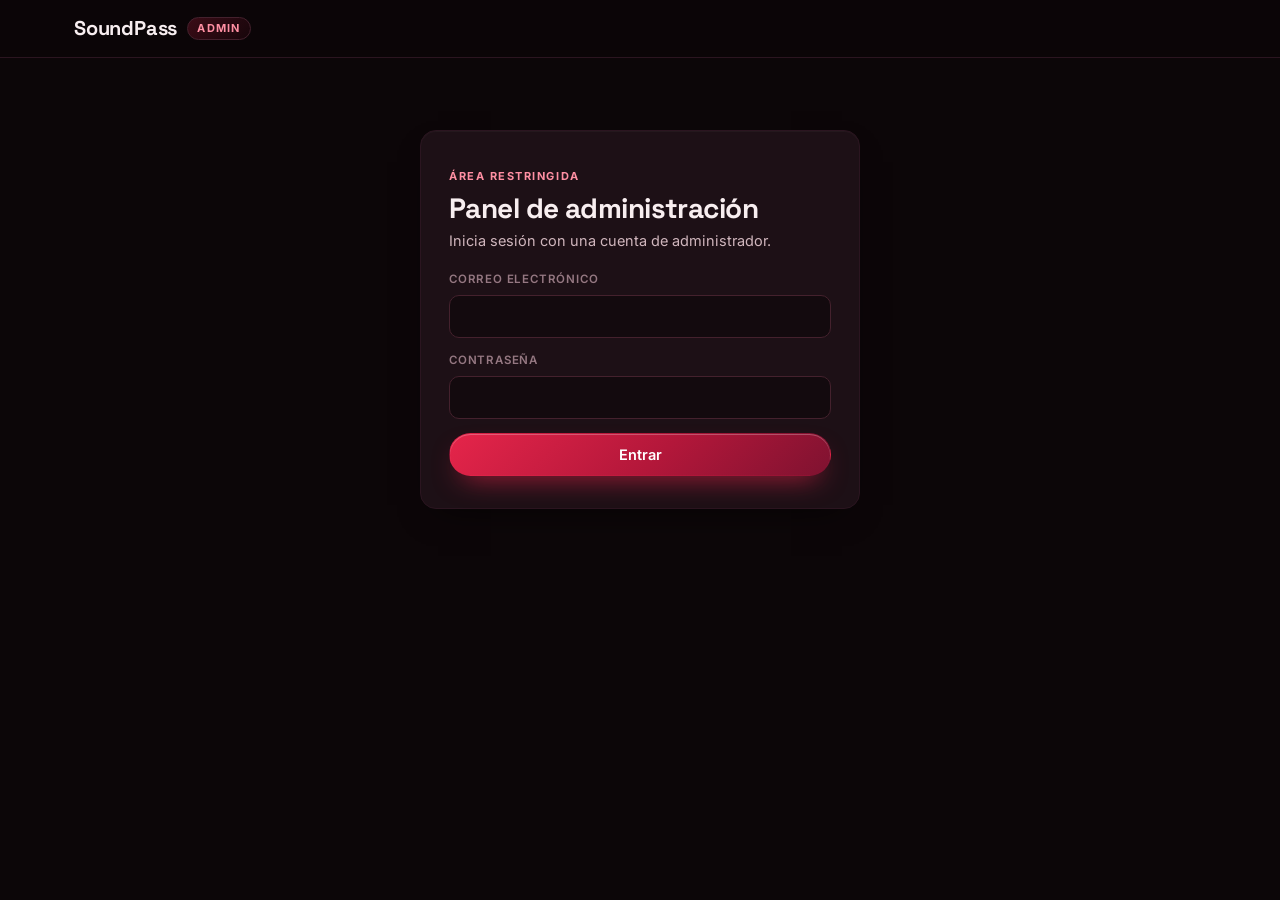
<file: frontend/admin.html>
<!DOCTYPE html>
<html lang="es">

<head>
  <meta charset="UTF-8">
  <meta name="viewport" content="width=device-width, initial-scale=1.0">
  <meta name="robots" content="noindex, nofollow">
  <title>SoundPass — Administración</title>
  <link rel="preconnect" href="https://fonts.googleapis.com">
  <link rel="preconnect" href="https://fonts.gstatic.com" crossorigin>
  <link
    href="https://fonts.googleapis.com/css2?family=Space+Grotesk:wght@500;600;700&family=Inter:wght@400;500;600;700&display=swap"
    rel="stylesheet">
  <link rel="stylesheet" href="style.css">
  <link rel="stylesheet" href="admin.css">
</head>

<body class="adm-body">

  <header class="adm-top">
    <div class="adm-top__inner">
      <a class="adm-brand" href="index.html" aria-label="Ir a la tienda de SoundPass">
        <span class="adm-brand__name">SoundPass</span><span class="adm-brand__tag">Admin</span>
      </a>
      <div class="adm-top__right" id="adm-user" hidden>
        <span class="adm-user" id="adm-user-name"></span>
        <a class="btn btn--outline btn--sm" href="index.html">Ir a la tienda</a>
        <button class="btn btn--outline btn--sm" id="adm-logout" type="button">Cerrar sesión</button>
      </div>
    </div>
  </header>

  <main class="adm-main">

    <!-- ===== Cargando ===== -->
    <section class="adm-card adm-center" id="adm-loading" aria-live="polite">
      <p>Verificando sesión…</p>
    </section>

    <!-- ===== Acceso (login o sin permisos) ===== -->
    <section class="adm-card adm-gate" id="adm-gate" hidden>
      <span class="adm-eyebrow">ÁREA RESTRINGIDA</span>
      <h1 class="adm-title" id="adm-gate-title">Panel de administración</h1>
      <p class="adm-sub" id="adm-gate-sub">Inicia sesión con una cuenta de administrador.</p>
      <form id="adm-login" novalidate>
        <div class="field"><label for="adm-email">Correo electrónico</label>
          <input id="adm-email" name="email" type="email" autocomplete="username" required></div>
        <div class="field"><label for="adm-password">Contraseña</label>
          <input id="adm-password" name="password" type="password" autocomplete="current-password" required></div>
        <p class="adm-msg" id="adm-login-msg" role="alert"></p>
        <button class="btn btn--primary btn--full" type="submit">Entrar</button>
      </form>
      <div class="adm-denied" id="adm-denied" hidden>
        <p class="adm-msg is-error" id="adm-denied-msg"></p>
        <div class="btn-row">
          <a class="btn btn--primary" href="index.html">Ir a la tienda</a>
          <button class="btn btn--outline" id="adm-denied-logout" type="button">Cambiar de cuenta</button>
        </div>
      </div>
    </section>

    <!-- ===== Panel ===== -->
    <section id="adm-panel" hidden>
      <div class="adm-head">
        <div>
          <h1 class="adm-title">Panel de administración</h1>
          <p class="adm-sub">Gestiona los conciertos y recintos de SoundPass.</p>
        </div>
      </div>

      <p class="adm-banner is-error" id="adm-banner" role="alert" hidden></p>

      <div class="adm-stats" aria-label="Resumen">
        <div class="adm-stat"><span class="adm-stat__n" id="st-concerts">–</span><span class="adm-stat__l">Conciertos</span></div>
        <div class="adm-stat"><span class="adm-stat__n" id="st-upcoming">–</span><span class="adm-stat__l">Próximos</span></div>
        <div class="adm-stat"><span class="adm-stat__n" id="st-venues">–</span><span class="adm-stat__l">Recintos</span></div>
        <div class="adm-stat"><span class="adm-stat__n" id="st-tickets">–</span><span class="adm-stat__l">Boletos disponibles</span></div>
      </div>

      <div class="adm-tabs" role="tablist">
        <button class="adm-tab is-active" role="tab" id="tab-concerts" aria-selected="true" aria-controls="pane-concerts" data-tab="concerts" type="button">Conciertos</button>
        <button class="adm-tab" role="tab" id="tab-venues" aria-selected="false" aria-controls="pane-venues" data-tab="venues" type="button">Recintos</button>
      </div>

      <!-- Conciertos -->
      <div class="adm-card" id="pane-concerts" role="tabpanel" aria-labelledby="tab-concerts">
        <div class="adm-toolbar">
          <input class="adm-search" id="c-search" type="search" placeholder="Buscar artista, gira o ciudad" aria-label="Buscar conciertos">
          <button class="btn btn--primary btn--sm" id="c-new" type="button">+ Nuevo concierto</button>
        </div>
        <div class="adm-tablewrap">
          <table class="adm-table">
            <thead><tr><th>Artista / gira</th><th>Recinto</th><th>Fecha</th><th class="num">Boletos</th><th class="act">Acciones</th></tr></thead>
            <tbody id="c-body"></tbody>
          </table>
        </div>
        <p class="adm-empty" id="c-empty" hidden></p>
        <p class="adm-hint">Los tipos de boleto y su stock no se editan aquí: el backend no tiene endpoints para eso todavía.</p>
      </div>

      <!-- Recintos -->
      <div class="adm-card" id="pane-venues" role="tabpanel" aria-labelledby="tab-venues" hidden>
        <div class="adm-toolbar">
          <span class="adm-toolbar__title">Recintos registrados</span>
          <button class="btn btn--primary btn--sm" id="v-new" type="button">+ Nuevo recinto</button>
        </div>
        <div class="adm-tablewrap">
          <table class="adm-table">
            <thead><tr><th>Nombre</th><th>Ciudad</th><th>Dirección</th><th class="num">Capacidad</th><th class="act">Acciones</th></tr></thead>
            <tbody id="v-body"></tbody>
          </table>
        </div>
        <p class="adm-empty" id="v-empty" hidden></p>
      </div>
    </section>
  </main>

  <div class="adm-toast" id="adm-toast" role="status" aria-live="polite" hidden></div>

  <!-- ===== Formulario de concierto ===== -->
  <div class="modal-overlay" id="cm" hidden>
    <div class="modal adm-modal" role="dialog" aria-modal="true" aria-labelledby="cm-title">
      <button class="modal__close" id="cm-close" type="button" aria-label="Cerrar">×</button>
      <h2 class="modal__title" id="cm-title">Nuevo concierto</h2>
      <form id="cm-form" novalidate>
        <div class="field"><label for="cm-artist">Artista</label><input id="cm-artist" name="artist" maxlength="150" required></div>
        <div class="field"><label for="cm-tour">Gira o nombre del evento</label><input id="cm-tour" name="tour_name" maxlength="150" required></div>
        <div class="field-row">
          <div class="field"><label for="cm-genre">Género</label><input id="cm-genre" name="genre" maxlength="60" required></div>
          <div class="field"><label for="cm-venue">Recinto</label><select id="cm-venue" name="venue_id" required></select></div>
        </div>
        <div class="field-row">
          <div class="field"><label for="cm-date">Fecha</label><input id="cm-date" name="event_date" type="date" required></div>
          <div class="field"><label for="cm-time">Hora</label><input id="cm-time" name="event_time" type="time" required></div>
        </div>
        <div class="field"><label for="cm-image">URL de la imagen (opcional)</label><input id="cm-image" name="image_url" type="text" inputmode="url" placeholder="https://… o /uploads/…"></div>
        <div class="field"><label for="cm-desc">Descripción (opcional)</label><textarea id="cm-desc" name="description" rows="3" maxlength="1000"></textarea></div>
        <p class="adm-msg is-error" id="cm-msg" role="alert"></p>
        <div class="modal__actions">
          <button class="btn btn--outline btn--full" id="cm-cancel" type="button">Cancelar</button>
          <button class="btn btn--primary btn--full" id="cm-save" type="submit">Guardar</button>
        </div>
      </form>
    </div>
  </div>

  <!-- ===== Formulario de recinto ===== -->
  <div class="modal-overlay" id="vm" hidden>
    <div class="modal adm-modal" role="dialog" aria-modal="true" aria-labelledby="vm-title">
      <button class="modal__close" id="vm-close" type="button" aria-label="Cerrar">×</button>
      <h2 class="modal__title" id="vm-title">Nuevo recinto</h2>
      <form id="vm-form" novalidate>
        <div class="field"><label for="vm-name">Nombre</label><input id="vm-name" name="name" maxlength="150" required></div>
        <div class="field-row">
          <div class="field"><label for="vm-city">Ciudad</label><input id="vm-city" name="city" maxlength="100" required></div>
          <div class="field"><label for="vm-cap">Capacidad (opcional)</label><input id="vm-cap" name="capacity" type="number" min="1" step="1"></div>
        </div>
        <div class="field"><label for="vm-addr">Dirección (opcional)</label><input id="vm-addr" name="address" maxlength="200"></div>
        <p class="adm-msg is-error" id="vm-msg" role="alert"></p>
        <div class="modal__actions">
          <button class="btn btn--outline btn--full" id="vm-cancel" type="button">Cancelar</button>
          <button class="btn btn--primary btn--full" id="vm-save" type="submit">Guardar</button>
        </div>
      </form>
    </div>
  </div>

  <!-- ===== Confirmar eliminación ===== -->
  <div class="modal-overlay" id="dm" hidden>
    <div class="modal adm-modal" role="alertdialog" aria-modal="true" aria-labelledby="dm-title" aria-describedby="dm-text">
      <h2 class="modal__title" id="dm-title">Eliminar</h2>
      <p class="modal__sub" id="dm-text"></p>
      <p class="adm-msg is-error" id="dm-msg" role="alert"></p>
      <div class="modal__actions">
        <button class="btn btn--outline btn--full" id="dm-cancel" type="button">Cancelar</button>
        <button class="btn btn--danger btn--full" id="dm-confirm" type="button">Sí, eliminar</button>
      </div>
    </div>
  </div>

  <script src="admin.js"></script>
</body>

</html>
</file>
<file: frontend/style.css>
/* ============================================================
   SoundPass — HU-01 Mejoras de la interfaz
   Tema oscuro · paleta rojo / vino tinto
   (Se conservan TODAS las clases e identificadores usados por script.js)
   ============================================================ */
:root {
  --bg: #0c0608;
  --bg-raised: #160b10;
  --bg-card: #1d1016;
  --bg-card-hover: #2a1620;
  --bg-input: #130a0e;
  --border: #44212d;
  --border-soft: #2b1520;
 
  --text: #f8eef0;
  --text-dim: #d0b6bd;
  --text-faint: #957882;
 
  /* Escala vino / rojo (se mantienen los nombres --violet-* para compatibilidad) */
  --wine-900: #3b0a17;
  --wine-700: #7f1230;
  --wine-600: #a3162f;
  --wine-500: #d11f3f;
  --wine-400: #f0496a;
  --wine-300: #ff8fa3;
  --violet-600: var(--wine-600);
  --violet-500: var(--wine-500);
  --violet-400: var(--wine-300);
 
  --grad: linear-gradient(135deg, #e5254a 0%, #b3173a 55%, #7f1230 100%);
  --grad-soft: linear-gradient(135deg, rgba(229, 37, 74, .22), rgba(127, 18, 48, .1));
  --glow: 0 0 0 1px rgba(240, 73, 106, .35), 0 10px 30px -10px rgba(209, 31, 63, .55);
 
  --red: #ff5a5f;
  --red-bg: rgba(255, 90, 95, .14);
  --green: #3ddc97;
  --green-bg: rgba(61, 220, 151, .14);
  --amber: #ffc46b;
  --amber-bg: rgba(255, 196, 107, .1);
  --blue: #ffc46b;
  --blue-bg: rgba(255, 196, 107, .1);
 
  --radius-s: 10px;
  --radius-m: 16px;
  --radius-l: 24px;
 
  --shadow-card: 0 1px 0 rgba(255, 255, 255, .03) inset, 0 14px 34px -18px rgba(0, 0, 0, .75);
  --shadow-pop: 0 28px 70px -20px rgba(0, 0, 0, .85);
 
  --font-display: 'Space Grotesk', 'Inter', sans-serif;
  --font-body: 'Inter', sans-serif;
}
 
* { box-sizing: border-box; }
html, body { height: 100%; }
html { scroll-behavior: smooth; }
 
body {
  margin: 0;
  min-height: 100%;
  background: var(--bg);
  background-image:
    radial-gradient(760px 420px at 10% -10%, rgba(209, 31, 63, .26), transparent 60%),
    radial-gradient(640px 440px at 100% 0%, rgba(127, 18, 48, .30), transparent 55%),
    radial-gradient(700px 500px at 50% 115%, rgba(163, 22, 47, .16), transparent 60%);
  background-attachment: fixed;
  color: var(--text);
  font-family: var(--font-body);
  -webkit-font-smoothing: antialiased;
  line-height: 1.45;
}
 
h1, h2, h3 { font-family: var(--font-display); margin: 0; letter-spacing: -.01em; }
p { margin: 0; }
button { font-family: inherit; }
input, select { font-family: inherit; }
::selection { background: rgba(240, 73, 106, .4); }
 
/* Scrollbar */
::-webkit-scrollbar { width: 10px; height: 10px; }
::-webkit-scrollbar-track { background: var(--bg); }
::-webkit-scrollbar-thumb { background: #3c1b27; border-radius: 10px; border: 2px solid var(--bg); }
::-webkit-scrollbar-thumb:hover { background: var(--wine-700); }
 
/* Foco visible accesible */
:focus-visible {
  outline: 2px solid var(--wine-400);
  outline-offset: 2px;
  border-radius: 6px;
}
 
/* ============================================================
   Tooltips de ayuda (CSS puro, atributo data-tip)
   ============================================================ */
[data-tip] { position: relative; }
[data-tip]::after {
  content: attr(data-tip);
  position: absolute;
  left: 50%;
  top: calc(100% + 10px);
  transform: translateX(-50%) translateY(-4px);
  background: #260f18;
  color: var(--text);
  border: 1px solid var(--border);
  padding: 6px 11px;
  border-radius: 8px;
  font-size: 11.5px;
  font-weight: 500;
  white-space: nowrap;
  opacity: 0;
  pointer-events: none;
  transition: opacity .15s ease, transform .15s ease;
  box-shadow: var(--shadow-pop);
  z-index: 60;
}
[data-tip]:hover::after,
[data-tip]:focus-visible::after { opacity: 1; transform: translateX(-50%) translateY(0); }
 
/* Estado deshabilitado (el script desactiva "Continuar" y "Pagar") */
.btn:disabled, .btn[disabled] {
  opacity: .5;
  cursor: not-allowed;
  filter: grayscale(.35);
  transform: none !important;
  box-shadow: none !important;
}
.btn:disabled::before { display: none; }
 
/* ============================================================
   Top bar
   ============================================================ */
.topbar {
  position: sticky;
  top: 0;
  z-index: 20;
  background: rgba(12, 6, 8, .78);
  backdrop-filter: blur(14px) saturate(140%);
  border-bottom: 1px solid var(--border-soft);
}
.topbar::after {
  content: "";
  position: absolute;
  left: 0; right: 0; bottom: -1px;
  height: 1px;
  background: linear-gradient(90deg, transparent, rgba(240, 73, 106, .55), transparent);
  opacity: .6;
}
.topbar__inner {
  max-width: 1280px;
  margin: 0 auto;
  display: flex;
  align-items: center;
  gap: 32px;
  padding: 14px 28px;
}
 
.brand {
  display: flex;
  align-items: center;
  gap: 10px;
  font-family: var(--font-display);
  font-weight: 700;
  font-size: 18px;
  color: var(--text);
  background: none;
  border: none;
  cursor: pointer;
  white-space: nowrap;
  letter-spacing: -.01em;
}
.brand__mark {
  display: inline-flex;
  align-items: flex-end;
  gap: 2px;
  height: 18px;
  padding: 7px;
  box-sizing: content-box;
  border-radius: 11px;
  background: var(--grad-soft);
  border: 1px solid rgba(240, 73, 106, .3);
}
.brand__mark .bar { width: 3px; border-radius: 2px; background: var(--grad); transform-origin: bottom; }
.bar--1 { height: 7px; }
.bar--2 { height: 16px; }
.bar--3 { height: 10px; }
.bar--4 { height: 18px; }
.brand:hover .bar { animation: eq 0.9s ease-in-out infinite; }
.brand:hover .bar--2 { animation-delay: .12s; }
.brand:hover .bar--3 { animation-delay: .24s; }
.brand:hover .bar--4 { animation-delay: .36s; }
 
@keyframes eq {
  0%, 100% { transform: scaleY(1); }
  50% { transform: scaleY(.45); }
}
 
.primary-nav { display: flex; gap: 6px; flex: 1; }
.primary-nav__link {
  background: none;
  border: 1px solid transparent;
  cursor: pointer;
  color: var(--text-dim);
  font-size: 14.5px;
  font-weight: 500;
  padding: 8px 16px;
  border-radius: 999px;
  transition: color .15s ease, background .15s ease, border-color .15s ease;
}
.primary-nav__link:hover { color: var(--text); background: rgba(255, 255, 255, .05); }
.primary-nav__link.is-active {
  color: #fff;
  background: var(--grad-soft);
  border-color: rgba(240, 73, 106, .4);
  box-shadow: 0 6px 18px -10px rgba(209, 31, 63, .9);
}
 
.topbar__right { display: flex; align-items: center; gap: 12px; position: relative; }
 
.search {
  display: flex;
  align-items: center;
  gap: 8px;
  background: var(--bg-card);
  border: 1px solid var(--border);
  border-radius: 999px;
  padding: 9px 16px;
  width: 290px;
  color: var(--text-faint);
  transition: border-color .15s ease, box-shadow .15s ease, width .2s ease;
}
.search:focus-within {
  border-color: var(--wine-400);
  box-shadow: 0 0 0 4px rgba(240, 73, 106, .15);
  color: var(--wine-300);
}
.search input {
  background: none; border: none; outline: none;
  color: var(--text); font-size: 13.5px; width: 100%;
}
.search input::placeholder { color: var(--text-faint); }
 
.avatar-btn {
  width: 38px; height: 38px;
  border-radius: 50%;
  background: var(--bg-card);
  border: 1px solid var(--border);
  color: var(--text-dim);
  display: flex; align-items: center; justify-content: center;
  cursor: pointer;
  transition: transform .15s ease, border-color .15s ease, color .15s ease;
}
.avatar-btn:hover { color: #fff; border-color: var(--wine-400); transform: translateY(-1px); }
 
/* ============================================================
   Screen switching
   ============================================================ */
#app { max-width: 1280px; margin: 0 auto; padding: 0 28px 70px; }
.screen { display: none; animation: fadeUp .4s ease; }
.screen.is-active { display: block; }
.screen--center {
  display: none;
  flex-direction: column;
  align-items: center;
  text-align: center;
  max-width: 560px;
  margin: 56px auto 0;
  gap: 14px;
}
.screen--center.is-active { display: flex; }
 
@keyframes fadeUp {
  from { opacity: 0; transform: translateY(10px); }
  to { opacity: 1; transform: translateY(0); }
}
 
/* ============================================================
   Buttons
   ============================================================ */
.btn {
  display: inline-flex;
  align-items: center;
  justify-content: center;
  gap: 8px;
  border-radius: 999px;
  border: 1px solid transparent;
  font-size: 14.5px;
  font-weight: 600;
  cursor: pointer;
  padding: 12px 24px;
  position: relative;
  overflow: hidden;
  transition: transform .15s ease, filter .15s ease, background .15s ease, box-shadow .2s ease, border-color .15s ease;
}
.btn:active { transform: translateY(1px) scale(.985); }
 
.btn--primary {
  background: var(--grad);
  color: #fff;
  box-shadow: 0 12px 28px -12px rgba(229, 37, 74, .85), 0 1px 0 rgba(255, 255, 255, .25) inset;
}
.btn--primary::before {
  content: "";
  position: absolute;
  top: 0; left: -80%;
  width: 60%; height: 100%;
  background: linear-gradient(100deg, transparent, rgba(255, 255, 255, .28), transparent);
  transform: skewX(-20deg);
  transition: left .55s ease;
}
.btn--primary:hover { transform: translateY(-2px); box-shadow: 0 16px 34px -12px rgba(229, 37, 74, 1), 0 1px 0 rgba(255, 255, 255, .25) inset; }
.btn--primary:hover::before { left: 130%; }
.btn--primary svg { transition: transform .2s ease; }
.btn--primary:hover svg { transform: translateX(3px); }
 
.btn--outline {
  background: rgba(255, 255, 255, .02);
  color: var(--text);
  border-color: var(--border);
}
.btn--outline:hover { background: var(--bg-card-hover); border-color: var(--wine-500); transform: translateY(-1px); }
 
.btn--danger {
  background: #e23d44;
  color: #fff;
  box-shadow: 0 10px 24px -12px rgba(226, 61, 68, .8);
}
.btn--danger:hover { filter: brightness(1.1); transform: translateY(-1px); }
 
.btn--lg { padding: 15px 30px; font-size: 15.5px; }
.btn--full { width: 100%; }
.btn-row { display: flex; gap: 12px; margin-top: 6px; flex-wrap: wrap; justify-content: center; }
.btn--sm { padding: 7px 16px; font-size: 12.5px; }
.btn--danger-outline { background: none; border: 1px solid var(--red); color: var(--red); box-shadow: none; }
.btn--danger-outline:hover { background: var(--red-bg); }
 
.link-btn {
  background: none;
  border: none;
  color: var(--wine-300);
  font-size: 13.5px;
  font-weight: 600;
  cursor: pointer;
  padding: 4px 2px;
  background-image: linear-gradient(currentColor, currentColor);
  background-size: 0 1.5px;
  background-position: 0 100%;
  background-repeat: no-repeat;
  transition: background-size .25s ease, color .15s ease;
}
.link-btn:hover { background-size: 100% 1.5px; color: #fff; }
 
.back-link {
  display: inline-flex;
  align-items: center;
  gap: 8px;
  background: var(--bg-card);
  border: 1px solid var(--border-soft);
  border-radius: 999px;
  color: var(--text-dim);
  font-size: 13.5px;
  cursor: pointer;
  margin: 24px 0 20px;
  padding: 8px 16px 8px 12px;
  transition: color .15s ease, border-color .15s ease, transform .15s ease;
}
.back-link:hover { color: #fff; border-color: var(--wine-500); transform: translateX(-2px); }
 
/* ============================================================
   1. HOME
   ============================================================ */
.hero {
  margin-top: 24px;
  border-radius: 28px;
  overflow: hidden;
  padding: 72px 60px;
  background:
    radial-gradient(520px 280px at 82% 25%, rgba(240, 73, 106, .38), transparent 62%),
    radial-gradient(420px 260px at 8% 110%, rgba(127, 18, 48, .55), transparent 60%),
    linear-gradient(120deg, #1d0a12 0%, #2e0f1b 48%, #1a0910 100%);
  border: 1px solid var(--border);
  position: relative;
  box-shadow: var(--shadow-card);
}
.hero::after {
  content: "";
  position: absolute; inset: 0;
  background: repeating-linear-gradient(100deg, transparent 0 40px, rgba(255, 255, 255, .02) 40px 41px);
  pointer-events: none;
}
.hero__inner { max-width: 540px; position: relative; z-index: 2; }
 
.hero__eyebrow {
  display: inline-flex;
  align-items: center;
  gap: 8px;
  font-size: 12px;
  font-weight: 600;
  letter-spacing: .04em;
  color: var(--wine-300);
  background: rgba(240, 73, 106, .12);
  border: 1px solid rgba(240, 73, 106, .3);
  padding: 6px 14px;
  border-radius: 999px;
  margin-bottom: 20px;
}
.hero__eyebrow::before {
  content: "";
  width: 7px; height: 7px;
  border-radius: 50%;
  background: var(--wine-400);
  box-shadow: 0 0 0 0 rgba(240, 73, 106, .7);
  animation: pulse 1.8s infinite;
}
@keyframes pulse {
  0% { box-shadow: 0 0 0 0 rgba(240, 73, 106, .6); }
  70% { box-shadow: 0 0 0 9px rgba(240, 73, 106, 0); }
  100% { box-shadow: 0 0 0 0 rgba(240, 73, 106, 0); }
}
 
.hero__title { font-size: 54px; line-height: 1.05; font-weight: 700; color: #fff; margin-bottom: 18px; }
.hero__title--accent {
  background: linear-gradient(90deg, #ff8fa3, #f0496a 60%, #d11f3f);
  -webkit-background-clip: text;
  background-clip: text;
  color: transparent;
}
.hero__sub { color: var(--text-dim); font-size: 16.5px; margin-bottom: 28px; max-width: 440px; }
.hero__hint { margin-top: 16px; font-size: 12.5px; color: var(--text-faint); display: flex; align-items: center; gap: 8px; }
.hero__hint::before { content: "✓"; color: var(--green); font-weight: 700; }
 
/* Decoración derecha del hero */
.hero__visual {
  position: absolute;
  right: 56px; top: 50%;
  transform: translateY(-50%);
  width: 300px; height: 300px;
  z-index: 1;
  pointer-events: none;
}
.vinyl {
  position: absolute; inset: 20px;
  border-radius: 50%;
  background:
    radial-gradient(circle at center, #d11f3f 0 14%, #1a0a10 15% 17%, transparent 18%),
    repeating-radial-gradient(circle at center, #1b0b11 0 3px, #26101a 3px 5px);
  border: 1px solid rgba(240, 73, 106, .35);
  box-shadow: 0 0 60px -10px rgba(209, 31, 63, .7), inset 0 0 30px rgba(0, 0, 0, .6);
  animation: spin 14s linear infinite;
}
.vinyl::after {
  content: "";
  position: absolute; inset: 0;
  border-radius: 50%;
  background: conic-gradient(from 30deg, transparent 0 20%, rgba(255, 255, 255, .09) 25%, transparent 30% 70%, rgba(255, 255, 255, .07) 75%, transparent 80%);
}
@keyframes spin { to { transform: rotate(360deg); } }
 
.eq {
  position: absolute;
  left: -10px; bottom: 6px;
  display: flex; align-items: flex-end; gap: 5px;
  height: 64px;
}
.eq i {
  display: block; width: 6px;
  border-radius: 3px;
  background: var(--grad);
  height: 100%;
  transform-origin: bottom;
  animation: eq 1.1s ease-in-out infinite;
}
.eq i:nth-child(1) { height: 40%; animation-delay: .0s; }
.eq i:nth-child(2) { height: 85%; animation-delay: .15s; }
.eq i:nth-child(3) { height: 55%; animation-delay: .3s; }
.eq i:nth-child(4) { height: 100%; animation-delay: .45s; }
.eq i:nth-child(5) { height: 65%; animation-delay: .6s; }
.eq i:nth-child(6) { height: 30%; animation-delay: .75s; }
 
.float-chip {
  position: absolute;
  display: flex; align-items: center; gap: 10px;
  background: rgba(29, 16, 22, .88);
  backdrop-filter: blur(8px);
  border: 1px solid var(--border);
  border-radius: 14px;
  padding: 10px 14px;
  font-size: 12px; font-weight: 600;
  color: var(--text);
  box-shadow: var(--shadow-pop);
  animation: floaty 5s ease-in-out infinite;
}
.float-chip small { display: block; color: var(--text-faint); font-weight: 400; font-size: 10.5px; }
.float-chip__dot {
  width: 30px; height: 30px; border-radius: 10px;
  background: var(--grad);
  display: flex; align-items: center; justify-content: center;
  font-size: 14px;
}
.float-chip--a { top: 6px; right: -6px; }
.float-chip--b { bottom: 40px; right: -20px; animation-delay: -2.4s; }
@keyframes floaty {
  0%, 100% { transform: translateY(0); }
  50% { transform: translateY(-9px); }
}
 
/* Franja de beneficios */
.perks {
  display: grid;
  grid-template-columns: repeat(3, 1fr);
  gap: 16px;
  margin-top: 22px;
}
.perk {
  display: flex; align-items: center; gap: 14px;
  background: var(--bg-card);
  border: 1px solid var(--border-soft);
  border-radius: var(--radius-m);
  padding: 16px 18px;
  transition: border-color .18s ease, transform .18s ease;
}
.perk:hover { border-color: rgba(240, 73, 106, .45); transform: translateY(-2px); }
.perk__icon {
  width: 42px; height: 42px; flex-shrink: 0;
  border-radius: 13px;
  background: var(--grad-soft);
  border: 1px solid rgba(240, 73, 106, .3);
  color: var(--wine-300);
  display: flex; align-items: center; justify-content: center;
}
.perk strong { display: block; font-size: 14px; font-family: var(--font-display); }
.perk span { font-size: 12.5px; color: var(--text-faint); }
 
.section-wrap { margin-top: 48px; }
.section-head { display: flex; align-items: center; justify-content: space-between; margin-bottom: 20px; }
.section-head h2 {
  font-size: 21px; font-weight: 600;
  display: flex; align-items: center; gap: 12px;
}
.section-head h2::before {
  content: "";
  width: 5px; height: 22px;
  border-radius: 3px;
  background: var(--grad);
}
 
.feature-grid { display: grid; grid-template-columns: repeat(3, 1fr); gap: 20px; }
 
.feature-card {
  border-radius: var(--radius-l);
  overflow: hidden;
  background: var(--bg-card);
  border: 1px solid var(--border-soft);
  cursor: pointer;
  position: relative;
  box-shadow: var(--shadow-card);
  transition: transform .22s ease, border-color .22s ease, box-shadow .22s ease;
}
.feature-card:hover {
  transform: translateY(-5px);
  border-color: rgba(240, 73, 106, .55);
  box-shadow: 0 22px 44px -22px rgba(209, 31, 63, .6);
}
.feature-card__art { height: 160px; position: relative; }
.feature-card__art::before {
  content: "";
  position: absolute; inset: 0;
  background: linear-gradient(0deg, rgba(12, 6, 8, .7) 0%, transparent 60%);
}
/* Botón "play" decorativo, como en la referencia */
.feature-card__art::after {
  content: "→";
  position: absolute;
  right: 16px; bottom: -22px;
  width: 44px; height: 44px;
  border-radius: 50%;
  background: var(--grad);
  color: #fff;
  font-size: 18px; font-weight: 700;
  display: flex; align-items: center; justify-content: center;
  box-shadow: 0 10px 22px -8px rgba(229, 37, 74, .9);
  opacity: 0;
  transition: opacity .2s ease, bottom .25s ease;
  z-index: 2;
}
.feature-card:hover .feature-card__art::after { opacity: 1; bottom: 14px; }
 
.dynamic-art {
  background: linear-gradient(145deg, #2a0a14, #8a1431 55%, #e5254a);
  background-position: center;
  background-size: cover;
}
.dynamic-art.has-image { background-position: center; background-size: cover; }
.collection-message { grid-column: 1/-1; }
 
.feature-card__body { padding: 16px 18px 18px; }
.feature-card__title { font-weight: 600; font-size: 15.5px; margin-bottom: 3px; font-family: var(--font-display); }
.feature-card__meta { color: var(--text-faint); font-size: 12.5px; }
 
/* ============================================================
   2. LISTING
   ============================================================ */
.listing-layout { display: grid; grid-template-columns: 250px 1fr; gap: 28px; margin-top: 28px; }
 
.filters {
  background: var(--bg-card);
  border: 1px solid var(--border-soft);
  border-radius: var(--radius-l);
  padding: 22px;
  align-self: start;
  position: sticky;
  top: 86px;
}
.filters h3 {
  font-size: 15px; margin-bottom: 18px;
  display: flex; align-items: center; gap: 8px;
}
.filters h3::before { content: ""; width: 8px; height: 8px; border-radius: 50%; background: var(--wine-400); box-shadow: 0 0 10px var(--wine-500); }
 
.filter-group { margin-bottom: 20px; }
.filter-group label {
  display: block; font-size: 11.5px; color: var(--text-faint);
  margin-bottom: 8px; font-weight: 600;
  text-transform: uppercase; letter-spacing: .08em;
}
.filter-group select,
.sort-select {
  width: 100%;
  background-color: var(--bg-input);
  background-image: url("data:image/svg+xml,%3Csvg xmlns='http://www.w3.org/2000/svg' width='12' height='12' viewBox='0 0 24 24' fill='none' stroke='%23ff8fa3' stroke-width='3' stroke-linecap='round' stroke-linejoin='round'%3E%3Cpath d='M6 9l6 6 6-6'/%3E%3C/svg%3E");
  background-repeat: no-repeat;
  background-position: right 12px center;
  border: 1px solid var(--border);
  color: var(--text);
  border-radius: var(--radius-s);
  padding: 10px 34px 10px 12px;
  font-size: 13.5px;
  appearance: none;
  -webkit-appearance: none;
  cursor: pointer;
  transition: border-color .15s ease, box-shadow .15s ease;
}
.filter-group select:hover,
.sort-select:hover { border-color: var(--wine-600); }
.filter-group select:focus,
.sort-select:focus { outline: none; border-color: var(--wine-400); box-shadow: 0 0 0 4px rgba(240, 73, 106, .15); }
.sort-select { width: auto; color: var(--text-dim); background-color: var(--bg-card); border-radius: 999px; padding: 9px 36px 9px 16px; font-size: 13px; }
 
.checkbox-list { display: flex; flex-direction: column; gap: 6px; }
.checkbox {
  display: flex; align-items: center; gap: 10px;
  font-size: 13.5px; color: var(--text-dim);
  cursor: pointer;
  padding: 7px 10px;
  border-radius: var(--radius-s);
  transition: background .15s ease, color .15s ease;
}
.checkbox:hover { background: rgba(240, 73, 106, .08); color: var(--text); }
.checkbox:has(input:checked) { color: #fff; background: rgba(240, 73, 106, .12); }
.checkbox input { accent-color: var(--wine-500); width: 16px; height: 16px; cursor: pointer; }
 
.filter-tip {
  margin-top: 6px;
  padding: 12px 13px;
  font-size: 12px;
  line-height: 1.5;
  color: var(--text-faint);
  background: var(--amber-bg);
  border: 1px dashed rgba(255, 196, 107, .3);
  border-radius: var(--radius-s);
}
.filter-tip b { color: var(--amber); font-weight: 600; }
 
.listing-head { display: flex; align-items: center; justify-content: space-between; margin-bottom: 18px; }
.listing-head h2 { font-size: 21px; }
 
.concert-list { display: flex; flex-direction: column; gap: 14px; }
 
.concert-row {
  display: flex;
  gap: 18px;
  align-items: center;
  background: var(--bg-card);
  border: 1px solid var(--border-soft);
  border-radius: var(--radius-l);
  padding: 14px 18px 14px 14px;
  cursor: pointer;
  position: relative;
  box-shadow: var(--shadow-card);
  transition: border-color .18s ease, transform .18s ease, background .18s ease, box-shadow .18s ease;
}
.concert-row::before {
  content: "";
  position: absolute; left: 0; top: 22%; bottom: 22%;
  width: 3px; border-radius: 0 3px 3px 0;
  background: var(--grad);
  opacity: 0;
  transition: opacity .18s ease;
}
.concert-row:hover {
  border-color: rgba(240, 73, 106, .5);
  background: var(--bg-card-hover);
  transform: translateY(-2px);
  box-shadow: 0 18px 38px -22px rgba(209, 31, 63, .55);
}
.concert-row:hover::before { opacity: 1; }
 
.concert-row__art { width: 104px; height: 78px; border-radius: 14px; flex-shrink: 0; }
.concert-row__body { flex: 1; min-width: 0; }
.concert-row__title { font-weight: 600; font-size: 16px; font-family: var(--font-display); }
.concert-row__sub { color: var(--text-faint); font-size: 12.5px; margin-top: 2px; }
.concert-row__meta { color: var(--text-dim); font-size: 12.5px; margin-top: 8px; display: flex; gap: 14px; flex-wrap: wrap; }
.concert-row__meta span { display: inline-flex; align-items: center; gap: 5px; }
.concert-row__price { text-align: right; margin-right: 4px; }
.concert-row__price small { display: block; color: var(--text-faint); font-size: 11px; }
.concert-row__price strong { font-size: 18px; font-weight: 700; font-family: var(--font-display); color: var(--wine-300); }
 
/* ============================================================
   3. DETAIL
   ============================================================ */
.page-title { font-size: 28px; margin: 24px 0 26px; }
 
.detail-layout { display: grid; grid-template-columns: 1.1fr .9fr; gap: 32px; }
.detail-left { display: flex; flex-direction: column; gap: 20px; }
 
.detail-poster {
  height: 340px;
  border-radius: 28px;
  display: flex;
  flex-direction: column;
  justify-content: flex-end;
  padding: 28px;
  position: relative;
  overflow: hidden;
  border: 1px solid var(--border);
  box-shadow: var(--shadow-card), 0 30px 60px -30px rgba(209, 31, 63, .45);
}
.detail-poster::before {
  content: "";
  position: absolute; inset: 0;
  background: linear-gradient(0deg, rgba(12, 6, 8, .85), transparent 65%);
}
.poster__tag { position: relative; font-family: var(--font-display); font-weight: 700; font-size: 32px; color: #fff; letter-spacing: .01em; }
.poster__tag2 { position: relative; font-size: 12px; letter-spacing: .14em; color: rgba(255, 255, 255, .8); margin-top: 4px; }
 
.detail-title { font-size: 28px; }
.detail-sub { color: var(--text-dim); margin-top: 4px; }
 
.stage-map {
  background:
    radial-gradient(300px 120px at 50% 0%, rgba(240, 73, 106, .18), transparent 70%),
    var(--bg-card);
  border: 1px solid var(--border-soft);
  border-radius: var(--radius-l);
  padding: 26px;
  display: flex; flex-direction: column; align-items: center; gap: 10px;
}
.stage-zones { width: 100%; display: flex; flex-direction: column; align-items: center; gap: 10px; }
.stage-zones .stage-zone {
  background: rgba(240, 73, 106, .15);
  color: var(--wine-300);
  border: 1px solid rgba(240, 73, 106, .3);
}
.stage-map__label {
  font-size: 11px; letter-spacing: .24em; color: var(--text-dim);
  background: linear-gradient(180deg, rgba(240, 73, 106, .18), rgba(240, 73, 106, .04));
  border: 1px solid rgba(240, 73, 106, .35);
  border-radius: 8px 8px 22px 22px;
  padding: 7px 40px;
  margin-bottom: 8px;
}
.stage-zone {
  border-radius: 999px; text-align: center; font-size: 12.5px; font-weight: 600; padding: 11px 0;
  transition: transform .15s ease, filter .15s ease;
}
.stage-zone:hover { transform: scale(1.02); filter: brightness(1.15); }
.stage-zone--vip { width: 120px; background: rgba(229, 37, 74, .6); color: #fff; }
.stage-zone--pref { width: 260px; background: rgba(229, 37, 74, .28); color: var(--wine-300); }
.stage-zone--gen { width: 400px; max-width: 100%; background: rgba(229, 37, 74, .12); color: var(--text-dim); }
 
.ticket-panel {
  background:
    radial-gradient(260px 140px at 100% 0%, rgba(240, 73, 106, .14), transparent 70%),
    var(--bg-card);
  border: 1px solid var(--border);
  border-radius: 28px;
  padding: 26px;
  align-self: start;
  position: sticky;
  top: 88px;
  box-shadow: var(--shadow-card);
}
.ticket-panel h3 { font-size: 16px; margin-bottom: 16px; }
 
.ticket-options { display: flex; flex-direction: column; gap: 10px; margin-bottom: 20px; }
.ticket-option {
  display: flex; align-items: center; justify-content: space-between;
  border: 1px solid var(--border-soft);
  background: rgba(255, 255, 255, .015);
  border-radius: 14px;
  padding: 13px 16px;
  cursor: pointer;
  transition: border-color .15s ease, background .15s ease, transform .15s ease, box-shadow .15s ease;
}
.ticket-option:hover:not(.is-disabled) { border-color: var(--wine-600); transform: translateX(3px); }
.ticket-option.is-selected {
  border-color: var(--wine-400);
  background: linear-gradient(90deg, rgba(240, 73, 106, .16), rgba(240, 73, 106, .04));
  box-shadow: 0 8px 22px -14px rgba(229, 37, 74, .9);
}
.ticket-option.is-disabled { opacity: .45; cursor: not-allowed; }
.ticket-option__left small { display: block; margin-top: 2px; color: var(--text-faint); font-size: 10.5px; font-weight: 400; }
.ticket-option__left { display: flex; align-items: center; gap: 12px; font-size: 14px; }
 
.radio-outer {
  width: 18px; height: 18px; border-radius: 50%;
  border: 2px solid var(--border);
  display: flex; align-items: center; justify-content: center; flex-shrink: 0;
  transition: border-color .15s ease;
}
.ticket-option.is-selected .radio-outer { border-color: var(--wine-400); }
.radio-inner { width: 8px; height: 8px; border-radius: 50%; background: var(--wine-400); opacity: 0; transform: scale(.4); transition: opacity .15s ease, transform .15s ease; }
.ticket-option.is-selected .radio-inner { opacity: 1; transform: scale(1); }
.ticket-option__price { font-weight: 700; font-size: 14.5px; font-family: var(--font-display); }
 
.meta-info { display: flex; flex-direction: column; gap: 7px; font-size: 13px; color: var(--text-dim); margin-bottom: 12px; padding: 14px; background: var(--bg-input); border-radius: 14px; border: 1px solid var(--border-soft); }
.meta-info .dot { color: var(--wine-400); margin-right: 4px; }
.detail-blurb { font-size: 13px; color: var(--text-faint); line-height: 1.55; margin-bottom: 18px; }
 
.qty-row { display: flex; align-items: center; justify-content: space-between; margin-bottom: 20px; font-size: 14px; font-weight: 500; }
.stepper {
  display: flex; align-items: center; gap: 6px;
  background: var(--bg-input);
  border: 1px solid var(--border);
  border-radius: 999px;
  padding: 4px;
}
.stepper__btn {
  background: rgba(240, 73, 106, .1);
  border: none;
  color: var(--wine-300);
  font-size: 18px;
  cursor: pointer;
  line-height: 1;
  width: 32px; height: 32px;
  border-radius: 50%;
  transition: background .15s ease, color .15s ease, transform .1s ease;
}
.stepper__btn:hover { background: var(--wine-500); color: #fff; }
.stepper__btn:active { transform: scale(.9); }
.stepper__val { font-weight: 700; min-width: 30px; text-align: center; font-family: var(--font-display); }
 
.panel-note {
  display: flex; align-items: center; justify-content: center; gap: 8px;
  margin-top: 14px;
  font-size: 12px; color: var(--text-faint);
}
.panel-note svg { color: var(--green); flex-shrink: 0; }
 
/* ============================================================
   4. CHECKOUT
   ============================================================ */
.checkout-layout { display: grid; grid-template-columns: .95fr 1.05fr; gap: 28px; }
.summary-card, .payment-card {
  background: var(--bg-card);
  border: 1px solid var(--border-soft);
  border-radius: 28px;
  padding: 28px;
  align-self: start;
  box-shadow: var(--shadow-card);
}
.summary-card { background: radial-gradient(300px 160px at 0% 0%, rgba(240, 73, 106, .12), transparent 70%), var(--bg-card); }
.summary-card h3, .payment-card h3 { font-size: 16px; margin-bottom: 20px; }
 
.summary-item { display: flex; gap: 14px; margin-bottom: 18px; padding-bottom: 18px; border-bottom: 1px dashed var(--border); }
.thumb {
  width: 68px; height: 68px;
  border-radius: 16px;
  flex-shrink: 0;
  background: linear-gradient(160deg, #3a0c10 0%, #7c1b22 45%, #d6382a 100%);
  box-shadow: 0 10px 20px -10px rgba(214, 56, 42, .7);
}
.summary-item__title { font-weight: 600; font-size: 15px; font-family: var(--font-display); }
.summary-item__sub { color: var(--text-faint); font-size: 12.5px; margin-top: 2px; }
.summary-item__meta { color: var(--text-dim); font-size: 12px; margin-top: 4px; }
 
.summary-rows { display: flex; flex-direction: column; gap: 10px; margin-bottom: 6px; }
.summary-rows div { display: flex; justify-content: space-between; font-size: 13.5px; }
.summary-rows dt { color: var(--text-dim); font-weight: 400; }
.summary-rows dd { margin: 0; font-weight: 500; }
.summary-divider { height: 1px; background: var(--border-soft); margin: 14px 0; }
.summary-total {
  display: flex; justify-content: space-between; align-items: center;
  margin-top: 18px; padding: 16px 18px;
  background: var(--grad-soft);
  border: 1px solid rgba(240, 73, 106, .3);
  border-radius: 16px;
  font-size: 17px; font-weight: 700;
  font-family: var(--font-display);
}
.summary-total span:last-child { color: var(--wine-300); font-size: 21px; }
 
.payment-options { display: flex; flex-direction: column; gap: 10px; margin-bottom: 24px; }
.payment-option {
  display: flex; align-items: center; gap: 12px;
  border: 1px solid var(--border-soft);
  background: rgba(255, 255, 255, .015);
  border-radius: 14px;
  padding: 14px 16px;
  cursor: pointer;
  font-size: 14px;
  position: relative;
  transition: border-color .15s ease, background .15s ease, transform .15s ease;
}
.payment-option:hover { border-color: var(--wine-600); }
.payment-option.is-selected,
.payment-option:has(input:checked) {
  border-color: var(--wine-400);
  background: linear-gradient(90deg, rgba(240, 73, 106, .16), rgba(240, 73, 106, .04));
}
.payment-option input { position: absolute; opacity: 0; }
.payment-option:has(input:focus-visible) { outline: 2px solid var(--wine-400); outline-offset: 2px; }
 
.radio-dot { width: 18px; height: 18px; border-radius: 50%; border: 2px solid var(--border); flex-shrink: 0; position: relative; transition: border-color .15s ease; }
.payment-option.is-selected .radio-dot,
.payment-option:has(input:checked) .radio-dot { border-color: var(--wine-400); }
.payment-option.is-selected .radio-dot::after,
.payment-option:has(input:checked) .radio-dot::after {
  content: "";
  position: absolute; inset: 3px;
  border-radius: 50%;
  background: var(--wine-400);
}
 
.pay-badge {
  margin-left: auto;
  font-size: 10.5px; font-weight: 700; letter-spacing: .05em;
  color: var(--wine-300);
  background: rgba(240, 73, 106, .1);
  border: 1px solid rgba(240, 73, 106, .25);
  border-radius: 6px;
  padding: 3px 8px;
}
 
.card-fields { display: flex; flex-direction: column; gap: 16px; margin-bottom: 24px; }
.field label { display: block; font-size: 11.5px; color: var(--text-faint); margin-bottom: 7px; font-weight: 600; text-transform: uppercase; letter-spacing: .07em; }
.field input, .field-row input {
  width: 100%;
  background: var(--bg-input);
  border: 1px solid var(--border);
  color: var(--text);
  border-radius: var(--radius-s);
  padding: 12px 14px;
  font-size: 14px;
  transition: border-color .15s ease, box-shadow .15s ease, background .15s ease;
}
.field input::placeholder { color: var(--text-faint); }
.field input:hover { border-color: var(--wine-700); }
.field input:focus { outline: none; border-color: var(--wine-400); background: #19090f; box-shadow: 0 0 0 4px rgba(240, 73, 106, .15); }
.field input:invalid:not(:placeholder-shown):not(:focus) { border-color: var(--red); }
.field-hint { margin-top: 6px; font-size: 11.5px; color: var(--text-faint); }
 
.input-with-icon { position: relative; }
.input-with-icon input { padding-right: 58px; }
.visa-badge {
  position: absolute; right: 12px; top: 50%; transform: translateY(-50%);
  font-size: 10.5px; font-weight: 800; color: #fff;
  background: linear-gradient(135deg, #a3162f, #5d0d1f);
  padding: 3px 8px; border-radius: 5px;
  letter-spacing: .06em;
}
.field-row { display: flex; gap: 12px; }
.field-row .field { flex: 1; }
 
/* ============================================================
   5/8. STATUS SCREENS
   ============================================================ */
.status-icon {
  width: 80px; height: 80px;
  border-radius: 50%;
  display: flex; align-items: center; justify-content: center;
  margin-top: 40px;
  position: relative;
}
.status-icon::before {
  content: "";
  position: absolute; inset: -10px;
  border-radius: 50%;
  border: 1px solid currentColor;
  opacity: .25;
  animation: ring 2.2s ease-out infinite;
}
@keyframes ring {
  from { transform: scale(.85); opacity: .5; }
  to { transform: scale(1.25); opacity: 0; }
}
.status-icon--success { background: var(--green-bg); color: var(--green); box-shadow: 0 0 40px -8px rgba(61, 220, 151, .45); }
.status-icon--warn { background: var(--red-bg); color: var(--red); }
.status-title { font-size: 28px; }
.status-sub { color: var(--text-dim); font-size: 14.5px; }
 
.order-card {
  width: 100%;
  text-align: left;
  margin-top: 14px;
  background: var(--bg-card);
  border: 1px solid var(--border);
  border-radius: 24px;
  padding: 24px;
  position: relative;
  box-shadow: var(--shadow-card);
}
.order-card::before {
  content: "";
  position: absolute; left: 0; right: 0; top: 0; height: 4px;
  border-radius: 24px 24px 0 0;
  background: var(--grad);
}
.order-card--compact { text-align: center; }
.order-card__head { display: flex; justify-content: space-between; font-size: 12.5px; color: var(--text-faint); margin-bottom: 16px; }
.order-card--compact .order-card__head { justify-content: center; gap: 16px; }
.order-card__date {}
.order-card .summary-item { border-bottom: 0; padding-bottom: 0; margin-bottom: 4px; }
.order-card__divider { height: 1px; background: var(--border-soft); margin: 14px 0; }
.order-card__row { display: flex; justify-content: space-between; font-size: 13.5px; color: var(--text-dim); margin-bottom: 7px; }
.order-card__row--total { font-size: 17px; font-weight: 700; color: var(--text); margin-top: 10px; font-family: var(--font-display); }
 
.info-banner {
  width: 100%;
  display: flex; gap: 12px; align-items: flex-start;
  text-align: left;
  background: var(--amber-bg);
  border: 1px solid rgba(255, 196, 107, .28);
  color: #ffdca6;
  border-radius: var(--radius-m);
  padding: 15px 17px;
  font-size: 13px; line-height: 1.55;
  margin-top: 8px;
}
.info-banner svg { flex-shrink: 0; margin-top: 1px; }
 
/* ============================================================
   6/9. MY TICKETS
   ============================================================ */
.tabs {
  display: inline-flex;
  gap: 4px;
  padding: 5px;
  background: var(--bg-card);
  border: 1px solid var(--border-soft);
  border-radius: 999px;
  margin-bottom: 24px;
}
.tab {
  background: none;
  border: none;
  color: var(--text-faint);
  font-size: 14px;
  font-weight: 600;
  padding: 9px 22px;
  cursor: pointer;
  border-radius: 999px;
  transition: color .15s ease, background .15s ease, box-shadow .15s ease;
}
.tab:hover { color: var(--text); }
.tab.is-active { color: #fff; background: var(--grad); box-shadow: 0 8px 20px -10px rgba(229, 37, 74, .9); }
 
.ticket-list { display: flex; flex-direction: column; gap: 16px; }
.ticket-card {
  display: flex; align-items: center; gap: 18px;
  background: var(--bg-card);
  border: 1px solid var(--border-soft);
  border-left: 3px solid var(--wine-500);
  border-radius: var(--radius-l);
  padding: 18px;
  box-shadow: var(--shadow-card);
  transition: border-color .18s ease, transform .18s ease;
}
.ticket-card:hover { transform: translateY(-2px); border-color: rgba(240, 73, 106, .5); border-left-color: var(--wine-400); }
.ticket-card__art { width: 96px; height: 76px; border-radius: 14px; flex-shrink: 0; }
.ticket-card__body { flex: 1; min-width: 0; }
.ticket-card__title-row { display: flex; align-items: center; gap: 10px; flex-wrap: wrap; }
.ticket-card__title { font-weight: 600; font-size: 15.5px; font-family: var(--font-display); }
.ticket-card__sub { color: var(--text-faint); font-size: 12.5px; margin-top: 2px; }
.ticket-card__meta { display: flex; gap: 14px; color: var(--text-dim); font-size: 12.5px; margin-top: 8px; flex-wrap: wrap; }
.ticket-card__meta span { display: inline-flex; align-items: center; gap: 5px; }
.ticket-card__foot { display: flex; gap: 14px; color: var(--text-faint); font-size: 12px; margin-top: 8px; flex-wrap: wrap; }
.ticket-card__actions { display: flex; flex-direction: column; gap: 8px; align-items: flex-end; }
 
.badge { font-size: 11.5px; font-weight: 700; padding: 4px 11px; border-radius: 999px; white-space: nowrap; letter-spacing: .02em; }
.badge--confirmed { background: var(--green-bg); color: var(--green); border: 1px solid rgba(61, 220, 151, .3); }
.badge--cancelled { background: var(--red-bg); color: var(--red); border: 1px solid rgba(255, 90, 95, .3); }
 
/* ============================================================
   Modal
   ============================================================ */
.modal-overlay {
  position: fixed; inset: 0; z-index: 50;
  background: rgba(8, 3, 5, .78);
  backdrop-filter: blur(6px);
  display: flex; align-items: center; justify-content: center;
  padding: 20px;
}
.modal-overlay[hidden] { display: none; }
.modal {
  width: 100%; max-width: 430px;
  background:
    radial-gradient(280px 140px at 50% 0%, rgba(240, 73, 106, .16), transparent 70%),
    var(--bg-raised);
  border: 1px solid var(--border);
  border-radius: 28px;
  padding: 32px 28px 26px;
  position: relative;
  text-align: center;
  box-shadow: var(--shadow-pop);
  display: flex; flex-direction: column; align-items: center; gap: 8px;
  animation: popIn .22s ease;
}
@keyframes popIn {
  from { opacity: 0; transform: scale(.95) translateY(8px); }
  to { opacity: 1; transform: none; }
}
.modal__close {
  position: absolute; top: 16px; right: 16px;
  width: 32px; height: 32px;
  border-radius: 50%;
  background: rgba(255, 255, 255, .04);
  border: 1px solid var(--border-soft);
  color: var(--text-dim);
  font-size: 18px; line-height: 1;
  cursor: pointer;
  display: flex; align-items: center; justify-content: center;
  transition: background .15s ease, color .15s ease, transform .15s ease;
}
.modal__close:hover { background: var(--wine-500); color: #fff; transform: rotate(90deg); }
.modal__title { font-size: 20px; margin-top: 6px; }
.modal__sub { color: var(--text-dim); font-size: 13.5px; line-height: 1.6; }
.modal-ticket {
  width: 100%; display: flex; gap: 12px; text-align: left; align-items: center;
  background: var(--bg-card);
  border: 1px solid var(--border-soft);
  border-radius: 14px;
  padding: 12px;
  margin: 6px 0 4px;
}
.modal__actions { display: flex; gap: 10px; width: 100%; margin-top: 10px; }
 
/* Autenticación */
.auth-modal { align-items: stretch; text-align: left; max-width: 440px; }
.auth-modal .modal__title, .auth-modal .modal__sub { text-align: center; }
.auth-modal__eyebrow {
  align-self: center;
  color: var(--wine-300);
  text-align: center;
  font: 700 11px var(--font-display);
  letter-spacing: .18em;
  background: rgba(240, 73, 106, .12);
  border: 1px solid rgba(240, 73, 106, .3);
  padding: 5px 14px;
  border-radius: 999px;
}
.auth-form { display: flex; flex-direction: column; gap: 15px; margin-top: 10px; }
.auth-form[hidden] { display: none; }
.auth-form .field input { padding: 12px 14px; }
.auth-switch { align-self: center; margin-top: 2px; }
.form-message { min-height: 18px; font-size: 12.5px; color: var(--green); line-height: 1.4; }
.form-message.is-error { color: var(--red); }
 
.avatar-btn.is-signed-in {
  color: #fff;
  border-color: var(--wine-400);
  background: var(--grad);
  box-shadow: 0 8px 20px -8px rgba(229, 37, 74, .9);
}
 
.account-menu {
  position: absolute; right: 0; top: 50px;
  min-width: 220px;
  padding: 8px;
  border: 1px solid var(--border);
  border-radius: var(--radius-m);
  background: var(--bg-raised);
  box-shadow: var(--shadow-pop);
  z-index: 30;
  animation: popIn .15s ease;
}
.account-menu[hidden] { display: none; }
.account-menu__greeting { padding: 9px 10px 11px; border-bottom: 1px solid var(--border-soft); font-size: 13px; font-weight: 600; color: var(--text); }
.account-menu__item {
  width: 100%; padding: 10px 12px; margin-top: 3px;
  border: 0; border-radius: var(--radius-s);
  color: var(--text-dim); background: none; text-align: left;
  font-size: 13.5px; cursor: pointer;
  transition: background .15s ease, color .15s ease, padding .15s ease;
}
.account-menu__item:hover { background: rgba(240, 73, 106, .1); color: #fff; padding-left: 16px; }
a.account-menu__item { display: block; text-decoration: none; }
a.account-menu__item[hidden] { display: none; }
.account-menu__item--danger { color: var(--red); }
.account-menu__item--danger:hover { background: var(--red-bg); color: var(--red); }
 
.empty-state {
  text-align: center;
  padding: 56px 22px;
  border: 1px dashed var(--border);
  border-radius: var(--radius-l);
  color: var(--text-dim);
  background: radial-gradient(300px 120px at 50% 0%, rgba(240, 73, 106, .08), transparent 70%);
}
.empty-state h3 { color: var(--text); margin-bottom: 8px; }
.empty-state p { margin-bottom: 18px; font-size: 13.5px; }
 
/* ============================================================
   HELP / PREGUNTAS FRECUENTES
   ============================================================ */
.help-header { max-width: 720px; margin: 40px auto 30px; text-align: center; }
.help-header__eyebrow {
  display: inline-block;
  color: var(--wine-300);
  font: 700 11px var(--font-display);
  letter-spacing: .18em;
  background: rgba(240, 73, 106, .12);
  border: 1px solid rgba(240, 73, 106, .3);
  padding: 5px 14px;
  border-radius: 999px;
  margin-bottom: 12px;
}
.help-header .page-title { margin: 0 0 10px; font-size: 32px; }
.help-header p { color: var(--text-dim); font-size: 14.5px; line-height: 1.6; }
 
.faq-grid { max-width: 820px; margin: 0 auto 50px; display: flex; flex-direction: column; gap: 12px; }
.faq-item {
  background: var(--bg-card);
  border: 1px solid var(--border-soft);
  border-radius: var(--radius-m);
  overflow: hidden;
  transition: border-color .18s ease, background .18s ease, box-shadow .18s ease;
}
.faq-item:hover { border-color: rgba(240, 73, 106, .4); }
.faq-item[open] { border-color: rgba(240, 73, 106, .6); background: linear-gradient(180deg, rgba(240, 73, 106, .07), var(--bg-card) 60%); box-shadow: 0 14px 30px -20px rgba(209, 31, 63, .6); }
.faq-item summary {
  list-style: none; cursor: pointer;
  padding: 18px 60px 18px 20px;
  position: relative;
  font-size: 14.5px; font-weight: 600;
  color: var(--text);
  user-select: none;
}
.faq-item summary::-webkit-details-marker { display: none; }
.faq-item summary::after {
  content: "+";
  position: absolute; right: 16px; top: 50%;
  transform: translateY(-50%);
  width: 30px; height: 30px;
  border-radius: 50%;
  display: flex; align-items: center; justify-content: center;
  color: var(--wine-300);
  background: rgba(240, 73, 106, .1);
  font-size: 20px; font-weight: 400;
  transition: transform .2s ease, background .2s ease, color .2s ease;
}
.faq-item[open] summary::after { transform: translateY(-50%) rotate(45deg); background: var(--wine-500); color: #fff; }
.faq-item p { margin: 0 20px; padding: 15px 0 20px; color: var(--text-dim); font-size: 13.5px; line-height: 1.7; border-top: 1px solid var(--border-soft); }
 
.help-contact {
  max-width: 820px;
  margin: 0 auto 30px;
  display: flex; align-items: center; justify-content: space-between; gap: 20px;
  padding: 22px 26px;
  border-radius: var(--radius-l);
  background: var(--grad-soft);
  border: 1px solid rgba(240, 73, 106, .3);
}
.help-contact strong { font-family: var(--font-display); font-size: 16px; display: block; }
.help-contact span { font-size: 13px; color: var(--text-dim); }
 
/* ============================================================
   Footer
   ============================================================ */
.site-footer {
  border-top: 1px solid var(--border-soft);
  background: rgba(12, 6, 8, .7);
  margin-top: 20px;
}
.site-footer__inner {
  max-width: 1280px; margin: 0 auto;
  padding: 26px 28px;
  display: flex; align-items: center; justify-content: space-between; gap: 20px; flex-wrap: wrap;
  font-size: 12.5px; color: var(--text-faint);
}
.site-footer__brand { font-family: var(--font-display); font-weight: 700; color: var(--text-dim); display: flex; align-items: center; gap: 8px; }
.site-footer__brand::before { content: ""; width: 8px; height: 8px; border-radius: 50%; background: var(--grad); }
 
/* ============================================================
   HU-03 — DETALLE DE ORDEN DE COMPRA
   (clases con prefijo od- para no chocar con selectores de script.js)
   ============================================================ */
.badge--lg { display: inline-flex; align-items: center; gap: 8px; font-size: 13px; padding: 8px 16px; }
.badge--lg::before { content: ""; width: 8px; height: 8px; border-radius: 50%; background: currentColor; }
 
.order-detail { margin-top: 4px; }
 
.od-head {
  position: relative;
  display: flex; align-items: flex-start; justify-content: space-between; gap: 16px; flex-wrap: wrap;
  background: var(--bg-card);
  border: 1px solid var(--border);
  border-radius: 28px;
  padding: 30px 28px 26px;
  overflow: hidden;
  box-shadow: var(--shadow-card);
}
.od-head::before { content: ""; position: absolute; left: 0; right: 0; top: 0; height: 4px; background: var(--grad); }
.order-detail--confirmed .od-head::before { background: linear-gradient(90deg, #3ddc97, #1fa971); }
.order-detail--cancelled .od-head::before { background: linear-gradient(90deg, #ff5a5f, #b3173a); }
.od-eyebrow { font: 700 11px var(--font-display); letter-spacing: .18em; text-transform: uppercase; color: var(--wine-300); margin-bottom: 8px; }
.od-code { font-size: clamp(22px, 4vw, 32px); overflow-wrap: anywhere; }
.od-date { color: var(--text-dim); font-size: 13.5px; margin-top: 6px; }
 
.od-banner {
  display: flex; gap: 12px; align-items: flex-start;
  margin-top: 16px; padding: 15px 17px;
  border: 1px solid; border-radius: var(--radius-m);
  font-size: 13px; line-height: 1.55;
}
.od-banner svg { flex-shrink: 0; margin-top: 1px; }
.od-banner--ok { background: var(--green-bg); border-color: rgba(61, 220, 151, .3); color: #b6f2d6; }
.od-banner--cancelled { background: var(--red-bg); border-color: rgba(255, 90, 95, .35); color: #ffc4c6; }
 
.od-grid { display: grid; grid-template-columns: minmax(0, 1.5fr) minmax(0, 1fr); gap: 20px; margin-top: 20px; align-items: start; }
.od-main { display: flex; flex-direction: column; gap: 20px; min-width: 0; }
 
.od-card {
  background: var(--bg-card);
  border: 1px solid var(--border-soft);
  border-radius: 24px;
  padding: 24px;
  box-shadow: var(--shadow-card);
  min-width: 0;
}
.od-card h2 { font-size: 15px; margin-bottom: 18px; display: flex; align-items: center; gap: 10px; }
.od-card h2::before { content: ""; width: 4px; height: 16px; border-radius: 2px; background: var(--grad); }
 
.od-concert { display: flex; gap: 18px; align-items: center; }
.od-concert__art { width: 132px; height: 100px; border-radius: 16px; flex-shrink: 0; }
.od-concert__info { min-width: 0; }
.od-concert__title { font: 600 18px var(--font-display); overflow-wrap: anywhere; }
.od-concert__sub { color: var(--text-faint); font-size: 13px; margin-top: 2px; }
.od-meta { display: flex; flex-direction: column; gap: 6px; margin-top: 12px; font-size: 13px; color: var(--text-dim); overflow-wrap: anywhere; }
 
.od-lines { list-style: none; margin: 0; padding: 0; display: flex; flex-direction: column; }
.od-line { display: flex; align-items: center; justify-content: space-between; gap: 16px; padding: 14px 0; border-bottom: 1px dashed var(--border); }
.od-line:first-child { padding-top: 0; }
.od-line:last-child { border-bottom: 0; padding-bottom: 0; }
.od-line > div { min-width: 0; }
.od-line strong { display: block; font: 600 15px var(--font-display); overflow-wrap: anywhere; }
.od-line small { color: var(--text-faint); font-size: 12.5px; }
.od-line__amount { font: 700 15px var(--font-display); white-space: nowrap; }
.od-count { display: flex; justify-content: space-between; align-items: center; margin-top: 16px; padding-top: 14px; border-top: 1px solid var(--border-soft); font-size: 13px; color: var(--text-dim); }
.od-count strong { font-family: var(--font-display); color: var(--text); font-size: 15px; }
 
.od-summary { position: sticky; top: 88px; }
.od-summary .summary-rows dd { text-align: right; }
.od-summary .summary-total { margin-top: 18px; }
 
/* Orden cancelada: se atenúa el arte y el total para distinguirla de una confirmada */
.order-detail--cancelled .od-concert__art { filter: grayscale(.75) brightness(.8); }
.order-detail--cancelled .od-summary .summary-total { background: var(--red-bg); border-color: rgba(255, 90, 95, .3); }
.order-detail--cancelled .od-summary .summary-total span:last-child { color: var(--text-dim); }
.order-detail--confirmed .od-summary .summary-total { background: linear-gradient(135deg, rgba(61, 220, 151, .12), rgba(61, 220, 151, .03)); border-color: rgba(61, 220, 151, .28); }
.order-detail--confirmed .od-summary .summary-total span:last-child { color: var(--green); }
 
/* ============================================================
   DEMOS DEL CONCIERTO (reproductor oficial de Spotify)
   Prefijo dm- para no chocar con selectores de script.js
   ============================================================ */
.dm { margin-top: 44px; }
.dm:empty { display: none; }
.dm-head { display: flex; align-items: flex-end; justify-content: space-between; gap: 16px; flex-wrap: wrap; margin-bottom: 20px; }
.dm-head h2 { font-size: 24px; display: flex; align-items: center; gap: 12px; }
.dm-head h2::before { content: ""; width: 5px; height: 24px; border-radius: 3px; background: var(--grad); }
.dm-sub { color: var(--text-dim); font-size: 14px; margin-top: 6px; padding-left: 17px; }
 
.dm-card { background: var(--bg-card); border: 1px solid var(--border-soft); border-radius: 28px; padding: 16px; box-shadow: var(--shadow-card); }
.dm-embed iframe { display: block; width: 100%; height: 352px; border: 0; border-radius: 16px; background: #121212; color-scheme: normal; }
 
/* Cargando */
.dm-loading p { margin: 12px 4px 2px; font-size: 13px; color: var(--text-faint); }
.dm-skel { height: 352px; border-radius: 16px; background: linear-gradient(90deg, #1d1016 0%, #2a1620 50%, #1d1016 100%); background-size: 200% 100%; animation: dm-shimmer 1.4s linear infinite; }
@keyframes dm-shimmer { from { background-position: 200% 0; } to { background-position: -200% 0; } }
@media (prefers-reduced-motion: reduce) { .dm-skel { animation: none; } }
 
/* Sin resultado / error: aviso, sin reproductor */
.dm-notice { display: flex; align-items: center; gap: 14px; flex-wrap: wrap; padding: 18px 20px; background: var(--amber-bg); border: 1px dashed rgba(255, 196, 107, .35); }
.dm-notice svg { color: var(--amber); flex-shrink: 0; }
.dm-notice p { margin: 0; flex: 1 1 240px; font-size: 14px; line-height: 1.5; color: var(--text-dim); }
.dm-retry { flex-shrink: 0; min-height: 40px; background: rgba(255, 255, 255, .04); color: var(--text); border: 1px solid var(--border); box-shadow: none; }
.dm-retry:hover { background: rgba(240, 73, 106, .12); border-color: var(--wine-500); }
.dm-open { display: inline-flex; align-items: center; justify-content: center; text-decoration: none; flex-shrink: 0; }
.dm-open:hover { text-decoration: none; }
 
@media (max-width: 640px) {
  .dm { margin-top: 36px; }
  .dm-head h2 { font-size: 21px; }
  .dm-card { border-radius: 22px; padding: 12px; }
  .dm-open { width: 100%; justify-content: center; }
}
 
/* ============================================================
   SOBRE EL ARTISTA (biografía de Wikipedia)
   Prefijo ab- para no chocar con otros selectores
   ============================================================ */
.ab { margin-top: 44px; }
.ab[hidden] { display: none; }
.ab-head { margin-bottom: 20px; }
.ab-head h2 { font-size: 24px; display: flex; align-items: center; gap: 12px; }
.ab-head h2::before { content: ""; width: 5px; height: 24px; border-radius: 3px; background: var(--grad); }
.ab-card { background: var(--bg-card); border: 1px solid var(--border-soft); border-radius: 28px; padding: 24px 28px; box-shadow: var(--shadow-card); }
.ab-text { margin: 0; max-width: 78ch; font-size: 15px; line-height: 1.7; color: var(--text-dim); overflow-wrap: anywhere; }
.ab-source-row { margin: 16px 0 0; }
.ab-source { display: inline-flex; align-items: center; min-height: 44px; padding: 4px 2px; color: var(--wine-400); font-size: 13.5px; font-weight: 600; text-decoration: underline; text-underline-offset: 3px; border-radius: 6px; }
.ab-source:hover { color: #fff; }
.ab-source:focus-visible, .ab-retry:focus-visible { outline: 2px solid var(--wine-400); outline-offset: 3px; }
 
/* Cargando */
.ab-card.is-loading .ab-status { margin: 12px 0 0; font-size: 13px; color: var(--text-faint); }
.ab-skel { height: 84px; border-radius: 16px; background: linear-gradient(90deg, #1d1016 0%, #2a1620 50%, #1d1016 100%); background-size: 200% 100%; animation: dm-shimmer 1.4s linear infinite; }
@media (prefers-reduced-motion: reduce) { .ab-skel { animation: none; } }
 
/* Sin biografía / ambiguo / error */
.ab-card.is-notice { display: flex; align-items: center; gap: 14px; flex-wrap: wrap; background: var(--amber-bg); border: 1px dashed rgba(255, 196, 107, .35); padding: 18px 20px; }
.ab-card.is-notice .ab-status { margin: 0; flex: 1 1 240px; font-size: 14px; line-height: 1.5; color: var(--text-dim); }
.ab-retry { flex-shrink: 0; min-height: 44px; background: rgba(255, 255, 255, .04); color: var(--text); border: 1px solid var(--border); box-shadow: none; }
.ab-retry:hover:not(:disabled) { background: rgba(240, 73, 106, .12); border-color: var(--wine-500); }
.ab-retry:disabled { opacity: .55; cursor: not-allowed; }
 
@media (max-width: 640px) {
  .ab { margin-top: 36px; }
  .ab-head h2 { font-size: 21px; }
  .ab-card { border-radius: 22px; padding: 18px 16px; }
  .ab-text { font-size: 14.5px; }
  .ab-card.is-notice { padding: 16px; }
  .ab-retry { width: 100%; }
}
 
/* ============================================================
   PRÓXIMOS CONCIERTOS DEL ARTISTA (Ticketmaster, informativo)
   Prefijo ue- para no chocar con otros selectores
   ============================================================ */
.ue { margin-top: 44px; }
.ue[hidden] { display: none; }
.ue-head { margin-bottom: 20px; }
.ue-head h2 { font-size: 24px; display: flex; align-items: center; gap: 12px; }
.ue-head h2::before { content: ""; width: 5px; height: 24px; border-radius: 3px; background: var(--grad); }
.ue-card { background: var(--bg-card); border: 1px solid var(--border-soft); border-radius: 28px; padding: 12px 28px 20px; box-shadow: var(--shadow-card); }
.ue-list { list-style: none; margin: 0; padding: 0; }
.ue-item { display: grid; grid-template-columns: minmax(180px, 1fr) minmax(0, 1.4fr); gap: 8px 24px; align-items: center; padding: 16px 0; border-bottom: 1px solid var(--border-soft); }
.ue-item:last-child { border-bottom: 0; }
.ue-when, .ue-where { display: flex; flex-direction: column; gap: 4px; min-width: 0; }
.ue-date { font-family: var(--font-display); font-size: 16px; color: var(--text); }
.ue-time { font-size: 13.5px; color: var(--wine-400); font-weight: 600; }
.ue-venue { font-size: 15px; color: var(--text); font-weight: 600; }
.ue-place { font-size: 13.5px; color: var(--text-dim); }
.ue-date, .ue-venue, .ue-place { overflow-wrap: anywhere; }
.ue-note { margin: 12px 0 0; font-size: 12.5px; line-height: 1.5; color: var(--text-faint); }
.ue-source { margin: 6px 0 0; font-size: 12.5px; font-weight: 600; color: var(--text-dim); }
 
/* Cargando */
.ue-card.is-loading { padding: 20px 28px; }
.ue-card.is-loading .ue-status { margin: 12px 0 0; font-size: 13px; color: var(--text-faint); }
.ue-skel { height: 84px; border-radius: 16px; background: linear-gradient(90deg, #1d1016 0%, #2a1620 50%, #1d1016 100%); background-size: 200% 100%; animation: dm-shimmer 1.4s linear infinite; }
@media (prefers-reduced-motion: reduce) { .ue-skel { animation: none; } }
 
/* Sin fechas / ambiguo / no disponible */
.ue-card.is-notice { padding: 18px 20px; background: var(--amber-bg); border: 1px dashed rgba(255, 196, 107, .35); }
.ue-card.is-notice .ue-status { margin: 0; font-size: 14px; line-height: 1.5; color: var(--text-dim); }
 
@media (max-width: 640px) {
  .ue { margin-top: 36px; }
  .ue-head h2 { font-size: 21px; }
  .ue-card { border-radius: 22px; padding: 6px 16px 16px; }
  .ue-card.is-loading { padding: 16px; }
  .ue-card.is-notice { padding: 16px; }
  .ue-item { grid-template-columns: 1fr; gap: 10px; }
}
 
/* ============================================================
   HU-02 — RESPONSIVE
   Breakpoints: 1180 (laptop chico) · 980 (tableta) · 768 · 640 (móvil) · 400 (móvil chico)
   Sin JavaScript: el menú móvil es una segunda fila con scroll horizontal.
   ============================================================ */
 
/* ---------- Base: evitar desbordes involuntarios en cualquier tamaño ---------- */
html { -webkit-text-size-adjust: 100%; text-size-adjust: 100%; }
body { overflow-x: clip; }
img, svg, video { max-width: 100%; }
 
/* Los hijos de grid/flex pueden encogerse (sin esto, textos largos empujan el layout) */
.listing-main, .detail-left, .ticket-panel, .summary-card, .payment-card,
.concert-row__body, .ticket-card__body, .feature-card__body { min-width: 0; }
.concert-row__title, .concert-row__sub, .ticket-card__title, .ticket-card__sub,
.feature-card__title, .feature-card__meta, .summary-item__title, .summary-item__sub,
.summary-item__meta, .detail-title, .detail-sub, .poster__tag, .poster__tag2,
.modal__title, .modal__sub, .meta-info p, .detail-blurb, .order-card__row span { overflow-wrap: anywhere; }
 
/* Modales: nunca más altos que la pantalla; el contenido hace scroll dentro */
.modal-overlay { padding: max(12px, env(safe-area-inset-top)) max(12px, env(safe-area-inset-right)) max(12px, env(safe-area-inset-bottom)) max(12px, env(safe-area-inset-left)); }
.modal { max-height: calc(100vh - 24px); max-height: calc(100dvh - 24px); overflow-y: auto; overscroll-behavior: contain; }
.modal > * { flex-shrink: 0; }
.modal-ticket { min-width: 0; }
.modal-ticket > div { min-width: 0; flex: 1; }
 
/* Zonas seguras (notch / barra de gestos) */
.topbar__inner { padding-left: max(28px, env(safe-area-inset-left)); padding-right: max(28px, env(safe-area-inset-right)); }
.site-footer__inner { padding-bottom: max(26px, env(safe-area-inset-bottom)); }
 
/* Menú de cuenta nunca se sale de la pantalla */
.account-menu { max-width: calc(100vw - 24px); }
 
/* Corrección: `.filter-group label` (mayúsculas, 11.5px) también afectaba a los
   <label class="checkbox"> de género; se restablece su estilo propio */
.filter-group .checkbox { display: flex; margin-bottom: 0; font-size: 13.5px; font-weight: 400; text-transform: none; letter-spacing: normal; color: var(--text-dim); }
 
/* Campos de checkout: permitir que Vencimiento / CVC bajen de línea si no caben */
.field-row { flex-wrap: wrap; }
.field-row .field { min-width: 100px; }
 
/* ============================================================
   SOUNDPASS AI (pantalla del asistente)
   Prefijo ai- para no chocar con otros selectores
   ============================================================ */
.primary-nav__link--ai { display: inline-flex; align-items: center; gap: 7px; }
.primary-nav__link--ai svg { color: var(--wine-300); flex-shrink: 0; }
.primary-nav__link--ai.is-active svg { color: #fff; }

.ai-status { display: inline-flex; align-items: center; gap: 8px; margin-top: 14px; padding: 5px 13px; border-radius: 999px; font-size: 12.5px; font-weight: 600; border: 1px solid var(--border); background: rgba(255, 255, 255, .03); color: var(--text-dim); }
.ai-status::before { content: ""; width: 7px; height: 7px; border-radius: 50%; background: currentColor; }
.ai-status--pending { color: var(--amber); background: var(--amber-bg); border-color: rgba(255, 196, 107, .35); }
.ai-status--ok { color: var(--green); background: var(--green-bg); border-color: rgba(61, 220, 151, .35); }

.ai-chat { display: flex; flex-direction: column; max-width: 820px; margin: 0 auto 40px; height: clamp(480px, 70vh, 680px); background: var(--bg-card); border: 1px solid var(--border-soft); border-radius: 28px; box-shadow: var(--shadow-card); overflow: hidden; }
.ai-log { flex: 1; min-height: 0; overflow-y: auto; overscroll-behavior: contain; padding: 22px 22px 8px; display: flex; flex-direction: column; gap: 16px; scroll-behavior: smooth; }
.ai-log:focus-visible { outline: 2px solid var(--wine-400); outline-offset: -4px; border-radius: 22px; }
@media (prefers-reduced-motion: reduce) { .ai-log { scroll-behavior: auto; } }

.ai-msg { display: flex; align-items: flex-end; gap: 10px; max-width: 100%; }
.ai-msg--user { justify-content: flex-end; }
.ai-msg__col { display: flex; flex-direction: column; gap: 5px; min-width: 0; max-width: 82%; }
.ai-msg--user .ai-msg__col { align-items: flex-end; }
.ai-msg__bubble { padding: 12px 16px; font-size: 14.5px; line-height: 1.6; white-space: pre-wrap; overflow-wrap: anywhere; word-break: break-word; border-radius: 18px 18px 18px 6px; background: rgba(255, 255, 255, .045); border: 1px solid var(--border-soft); color: var(--text); }
.ai-msg--user .ai-msg__bubble { border-radius: 18px 18px 6px 18px; background: var(--grad); border-color: transparent; color: #fff; box-shadow: 0 10px 24px -14px rgba(209, 31, 63, .9); }
.ai-msg__meta { font-size: 11.5px; color: var(--text-faint); padding: 0 6px; }
.ai-avatar { flex-shrink: 0; width: 32px; height: 32px; margin-bottom: 22px; border-radius: 50%; display: inline-flex; align-items: center; justify-content: center; color: #fff; background: var(--grad); box-shadow: 0 6px 16px -8px rgba(209, 31, 63, .9); }

/* Indicador de carga */
.ai-typing .ai-msg__bubble { display: inline-flex; align-items: center; gap: 5px; padding: 15px 18px; }
.ai-typing .ai-msg__bubble i { width: 7px; height: 7px; border-radius: 50%; background: var(--text-faint); animation: ai-dot 1.2s ease-in-out infinite; }
.ai-typing .ai-msg__bubble i:nth-child(2) { animation-delay: .15s; }
.ai-typing .ai-msg__bubble i:nth-child(3) { animation-delay: .3s; }
@keyframes ai-dot { 0%, 60%, 100% { opacity: .35; transform: translateY(0); } 30% { opacity: 1; transform: translateY(-3px); } }
@media (prefers-reduced-motion: reduce) { .ai-typing .ai-msg__bubble i { animation: none; opacity: .7; } }

/* Avisos dentro de la conversación (no son mensajes de la IA) */
.ai-note { align-self: center; max-width: 92%; display: flex; align-items: center; gap: 12px; flex-wrap: wrap; justify-content: center; padding: 11px 16px; border-radius: 16px; text-align: center; font-size: 13.5px; line-height: 1.5; border: 1px dashed var(--border); background: rgba(255, 255, 255, .03); color: var(--text-dim); }
.ai-note--warn { background: var(--amber-bg); border-color: rgba(255, 196, 107, .35); }
.ai-note__text { margin: 0; }
.ai-note__retry { min-height: 36px; background: rgba(255, 255, 255, .04); color: var(--text); border: 1px solid var(--border); box-shadow: none; }
.ai-note__retry:hover { background: rgba(240, 73, 106, .12); border-color: var(--wine-500); }

/* Preguntas sugeridas */
.ai-suggest { display: flex; flex-wrap: wrap; gap: 8px; padding: 6px 22px 14px; }
.ai-suggest[hidden] { display: none; }
.ai-chip { cursor: pointer; font: inherit; font-size: 13px; font-weight: 500; color: var(--wine-300); background: var(--grad-soft); border: 1px solid rgba(240, 73, 106, .3); border-radius: 999px; padding: 8px 14px; transition: background .15s ease, border-color .15s ease, color .15s ease; }
.ai-chip:hover { color: #fff; background: rgba(240, 73, 106, .22); border-color: var(--wine-400); }

/* Campo de texto */
.ai-form { display: flex; align-items: flex-end; gap: 10px; padding: 14px 18px 8px; border-top: 1px solid var(--border-soft); background: rgba(0, 0, 0, .12); }
.ai-form__field { position: relative; flex: 1; min-width: 0; }
.ai-form textarea { display: block; width: 100%; resize: none; min-height: 46px; max-height: 140px; padding: 12px 16px 12px 16px; font: inherit; font-size: 15px; line-height: 1.45; color: var(--text); background: var(--bg-input); border: 1px solid var(--border); border-radius: 22px; outline: none; transition: border-color .15s ease, box-shadow .15s ease; }
.ai-form textarea::placeholder { color: var(--text-faint); }
.ai-form textarea:focus { border-color: var(--wine-400); box-shadow: 0 0 0 3px rgba(240, 73, 106, .18); }
.ai-form__count { position: absolute; right: 14px; bottom: -17px; font-size: 11px; color: var(--text-faint); pointer-events: none; }
.ai-send { flex-shrink: 0; width: 46px; height: 46px; border: 0; border-radius: 50%; cursor: pointer; display: inline-flex; align-items: center; justify-content: center; color: #fff; background: var(--grad); box-shadow: 0 10px 24px -12px rgba(209, 31, 63, .95); transition: transform .15s ease, opacity .15s ease; }
.ai-send:hover:not(:disabled) { transform: translateY(-1px); }
.ai-send:focus-visible { outline: 2px solid #fff; outline-offset: 3px; }
.ai-send:disabled { opacity: .4; cursor: not-allowed; box-shadow: none; }
.ai-form.is-busy textarea { opacity: .85; }
.ai-foot { margin: 0; padding: 18px 22px 14px; font-size: 12px; line-height: 1.4; text-align: center; color: var(--text-faint); }

@media (max-width: 640px) {
  .ai-chat { height: calc(100dvh - 250px); min-height: 440px; max-height: 720px; margin-bottom: 24px; border-radius: 22px; }
  .ai-log { padding: 16px 14px 6px; gap: 14px; }
  .ai-msg__col { max-width: 88%; }
  .ai-avatar { width: 28px; height: 28px; margin-bottom: 20px; }
  .ai-suggest { padding: 4px 14px 12px; flex-wrap: nowrap; overflow-x: auto; scrollbar-width: none; }
  .ai-suggest::-webkit-scrollbar { display: none; }
  .ai-chip { flex-shrink: 0; white-space: nowrap; }
  .ai-form { padding: 12px 12px 6px; }
  .ai-foot { padding: 16px 14px 12px; }
}
@media (max-width: 640px) {
  .primary-nav__ai-brand { display: none; } /* en móvil el enlace queda como «✦ AI» para que quepa en la barra */
  #screen-assistant .help-header { margin: 22px auto 16px; padding: 0 16px; }
  #screen-assistant .help-header .page-title { font-size: 26px; margin-bottom: 6px; }
  #screen-assistant .help-header p { font-size: 13.5px; line-height: 1.5; }
  #screen-assistant .ai-status { margin-top: 10px; font-size: 12px; }
  .ai-chat { margin-left: 12px; margin-right: 12px; }
}
@media (pointer: coarse) { .ai-chip, .ai-note__retry { min-height: 44px; } .ai-form textarea { font-size: 16px; } }

/* ---------- Laptop pequeño ---------- */
@media (max-width: 1180px) {
  .hero { padding: 60px 44px; }
  .hero__visual { width: 240px; height: 240px; right: 28px; }
  .float-chip--a { right: -4px; }
  .float-chip--b { right: -8px; }
  .feature-grid { grid-template-columns: repeat(2, 1fr); }
  .listing-layout { grid-template-columns: 220px 1fr; gap: 22px; }
  .concert-row__art { width: 88px; height: 68px; }
}
 
/* ---------- Tableta (≤ 980px) ---------- */
@media (max-width: 980px) {
  /* Barra superior en dos filas: marca + buscador + cuenta / menú principal */
  .topbar__inner { flex-wrap: wrap; gap: 10px 14px; padding-top: 10px; padding-bottom: 10px; padding-left: max(20px, env(safe-area-inset-left)); padding-right: max(20px, env(safe-area-inset-right)); }
  .brand { order: 1; }
  .topbar__right { order: 2; flex: 1; justify-content: flex-end; min-width: 0; }
  .search { flex: 1; width: auto; max-width: 380px; min-width: 0; }
  .primary-nav {
    order: 3; flex: 1 1 100%;
    display: flex; gap: 4px;
    overflow-x: auto; scrollbar-width: none;
    padding: 2px 0 2px;
  }
  .primary-nav::-webkit-scrollbar { display: none; }
  .primary-nav__link { flex: 1; text-align: center; white-space: nowrap; padding: 9px 14px; }
 
  #app { padding-left: max(20px, env(safe-area-inset-left)); padding-right: max(20px, env(safe-area-inset-right)); }
 
  /* Hero */
  .hero { padding: 48px 32px; }
  .hero__title { font-size: clamp(34px, 6.4vw, 46px); }
  .hero__visual { display: none; }
  .perks { grid-template-columns: repeat(3, 1fr); gap: 12px; }
  .perk { flex-direction: column; align-items: flex-start; gap: 10px; padding: 16px; }
 
  /* Listado: filtros arriba, compactos */
  .listing-layout { grid-template-columns: 1fr; gap: 18px; margin-top: 20px; }
  .filters { position: static; display: grid; grid-template-columns: 1fr 1fr; gap: 0 16px; padding: 18px; }
  .filters h3, .filter-group:has(#genre-filters), .filter-tip { grid-column: 1 / -1; }
  .checkbox-list { flex-direction: row; flex-wrap: wrap; gap: 8px; }
  .checkbox { border: 1px solid var(--border-soft); border-radius: 999px; padding: 8px 14px; }
  .checkbox:has(input:checked) { border-color: var(--wine-400); }
  .listing-head { flex-wrap: wrap; gap: 12px; }
 
  /* Detalle: poster → título → compra → mapa del escenario */
  .detail-layout { grid-template-columns: 1fr; gap: 20px; }
  .detail-left { display: contents; }
  .detail-poster { order: 1; height: auto; min-height: 280px; }
  .detail-left > div:not([class]) { order: 2; }
  .ticket-panel { order: 3; position: static; }
  .stage-map { order: 4; }
 
  /* Checkout */
  .checkout-layout { grid-template-columns: 1fr; gap: 20px; }
  .summary-card, .payment-card { padding: 24px; }
}
 
/* ---------- Tableta vertical / móvil grande (≤ 768px) ---------- */
@media (max-width: 768px) {
  /* 16px evita el zoom automático de iOS al enfocar un campo */
  .field input, .field-row input, .filter-group select, .sort-select, .search input { font-size: 16px; }
  .page-title { font-size: 24px; margin: 18px 0 20px; }
  .section-head h2, .listing-head h2 { font-size: 19px; }
}
 
/* ---------- Móvil (≤ 640px) ---------- */
@media (max-width: 640px) {
  .topbar__inner { gap: 8px 10px; padding-top: 8px; padding-bottom: 8px; padding-left: max(14px, env(safe-area-inset-left)); padding-right: max(14px, env(safe-area-inset-right)); }
  .brand { font-size: 16px; }
  .search { padding: 8px 12px; }
  .primary-nav__link { font-size: 13.5px; padding: 8px 10px; }
  .account-menu { top: 48px; min-width: 200px; }
 
  #app { padding-left: max(14px, env(safe-area-inset-left)); padding-right: max(14px, env(safe-area-inset-right)); padding-bottom: 44px; }
 
  /* Hero */
  .hero { margin-top: 16px; padding: 34px 22px; border-radius: 22px; }
  .hero__title { font-size: clamp(30px, 9vw, 38px); }
  .hero__sub { font-size: 15px; margin-bottom: 22px; }
  .perks { grid-template-columns: 1fr; gap: 10px; }
  .perk { flex-direction: row; align-items: center; }
  .section-wrap { margin-top: 36px; }
  .feature-grid { grid-template-columns: 1fr; gap: 16px; }
  .feature-card__art { height: 170px; }
 
  /* Filtros: una columna, sin tip largo */
  .filters { grid-template-columns: 1fr; }
  .filter-tip { display: none; }
  .sort-select { width: 100%; }
  .listing-head h2 { width: 100%; }
 
  /* Fila de concierto: [foto | datos] / [precio | botón] */
  .concert-row {
    display: grid;
    grid-template-columns: 84px 1fr auto;
    grid-template-areas: "art body body" "price price btn";
    gap: 12px 14px;
    align-items: center;
    padding: 14px;
  }
  .concert-row__art { grid-area: art; width: 84px; height: 84px; }
  .concert-row__body { grid-area: body; }
  .concert-row__price { grid-area: price; text-align: left; margin: 0; display: flex; align-items: baseline; gap: 8px; }
  .concert-row__price small { display: inline; }
  .concert-row > .btn { grid-area: btn; }
  .concert-row__meta { flex-direction: column; gap: 4px; }
 
  /* Detalle */
  .detail-poster { height: auto; min-height: 220px; padding: 18px; border-radius: 22px; }
  .poster__tag { font-size: 24px; }
  .detail-title { font-size: 23px; }
  .stage-map { padding: 20px 14px; }
  .ticket-panel { padding: 20px 18px; border-radius: 22px; }
  .stage-zone--vip, .stage-zone--pref, .stage-zone--gen { max-width: 100%; }
 
  /* Checkout */
  .summary-card, .payment-card { padding: 20px 18px; border-radius: 22px; }
  .summary-total { padding: 14px; }
  .summary-total span:last-child { font-size: 19px; }
  .summary-rows div { gap: 14px; }
  .summary-rows dd { text-align: right; }
  .thumb { width: 60px; height: 60px; }
 
  /* Pantallas de estado */
  .screen--center { margin-top: 24px; }
  .status-icon { margin-top: 20px; width: 72px; height: 72px; }
  .status-title { font-size: 24px; }
  .order-card { padding: 20px 16px; border-radius: 20px; }
  .order-card__head { flex-wrap: wrap; gap: 4px 12px; }
  .order-card__row { gap: 14px; }
  .order-card__row span:last-child { text-align: right; }
  .btn-row { flex-direction: column; width: 100%; }
  .btn-row .btn { width: 100%; }
  .screen--center > .btn { width: 100%; }
  .info-banner { padding: 13px 14px; }
 
  /* Mis boletos */
  .tabs { display: flex; width: 100%; }
  .tab { flex: 1; padding: 10px 12px; }
  .ticket-card {
    display: grid;
    grid-template-columns: 72px 1fr;
    grid-template-areas: "art body" "actions actions";
    gap: 12px 14px;
    align-items: start;
    padding: 14px;
  }
  .ticket-card__art { grid-area: art; width: 72px; height: 72px; }
  .ticket-card__body { grid-area: body; }
  .ticket-card__actions { grid-area: actions; flex-direction: row; flex-wrap: wrap; justify-content: flex-start; align-items: center; gap: 8px; width: 100%; padding-top: 12px; border-top: 1px dashed var(--border); }
  .ticket-card__actions .badge { margin-right: auto; }
 
  /* Modales */
  .modal { padding: 28px 18px 20px; border-radius: 22px; }
  .modal__actions { flex-direction: column; }
  .modal__title { font-size: 18px; padding: 0 28px; }
 
  /* Ayuda */
  .help-header { margin: 28px auto 22px; }
  .help-header .page-title { font-size: 26px; }
  .faq-item summary { padding: 16px 54px 16px 16px; font-size: 14px; }
  .faq-item p { margin: 0 16px; }
  .help-contact { flex-direction: column; text-align: center; padding: 20px 18px; }
  .help-contact .btn { width: 100%; }
 
  .site-footer__inner { justify-content: center; text-align: center; padding-left: 16px; padding-right: 16px; }
}
 
/* ---------- Móvil pequeño (≤ 400px) ---------- */
@media (max-width: 400px) {
  .brand { font-size: 0; gap: 0; }            /* solo el logo; el botón conserva aria-label */
  .hero .btn--lg { width: 100%; }
  .concert-row { grid-template-columns: 72px 1fr auto; }
  .concert-row__art { width: 72px; height: 72px; }
  .detail-poster { min-height: 190px; }
  .stage-map__label { padding: 7px 24px; }
}
 
/* ---------- Pantallas táctiles: objetivos de toque cómodos (≥ 44px) ---------- */
@media (pointer: coarse) {
  .btn { min-height: 44px; }
  .btn--sm { min-height: 40px; padding-left: 16px; padding-right: 16px; }
  .primary-nav__link, .tab, .back-link, .account-menu__item { min-height: 44px; }
  .link-btn { min-height: 44px; display: inline-flex; align-items: center; }
  .avatar-btn { width: 44px; height: 44px; }
  .stepper__btn { width: 44px; height: 44px; }
  .modal__close { width: 40px; height: 40px; }
  .checkbox { min-height: 44px; }
  .checkbox input { width: 20px; height: 20px; }
  .ticket-option { min-height: 58px; }
  .payment-option { min-height: 54px; }
  .faq-item summary { min-height: 56px; display: flex; align-items: center; }
  .field input, .filter-group select { min-height: 46px; }
}
 
/* En táctiles no hay "hover": evitar elementos que se quedan levantados tras tocar */
@media (hover: none) {
  .feature-card:hover, .concert-row:hover, .ticket-card:hover, .perk:hover,
  .btn:hover, .ticket-option:hover:not(.is-disabled), .back-link:hover { transform: none; }
  .feature-card__art::after { opacity: 1; bottom: 14px; }   /* la flecha se ve siempre */
}
 
/* Móvil en horizontal (poca altura): la barra fija ocuparía demasiado */
@media (max-height: 480px) and (orientation: landscape) {
  .topbar { position: static; }
  .filters, .ticket-panel { position: static; }
  .modal { padding-top: 22px; }
}
 
@media (prefers-reduced-motion: reduce) {
  *, *::before, *::after { animation: none !important; transition: none !important; scroll-behavior: auto !important; }
}
 
/* ---------- HU-03: detalle de orden, responsive ---------- */
@media (max-width: 980px) {
  .od-grid { grid-template-columns: 1fr; gap: 16px; }
  .od-main { gap: 16px; }
  .od-summary { position: static; }
}
@media (max-width: 640px) {
  .od-head { padding: 24px 18px 20px; border-radius: 22px; }
  .od-card { padding: 20px 18px; border-radius: 20px; }
  .od-concert { align-items: flex-start; }
  .od-concert__art { width: 84px; height: 84px; }
  .od-concert__title { font-size: 16px; }
  .badge--lg { font-size: 12.5px; padding: 7px 14px; }
}
@media (max-width: 400px) {
  .od-concert { flex-direction: column; align-items: stretch; }
  .od-concert__art { width: 100%; height: 120px; }
}
 
/* ============================================================
   Cuenta regresiva y estado de disponibilidad (.cs)
   ============================================================ */
.cs-row { display: flex; flex-wrap: wrap; gap: 6px; margin-top: 8px; }
.cs-row:empty { display: none; }
.cs { display: inline-flex; align-items: center; gap: 6px; font-size: 11.5px; font-weight: 700; letter-spacing: .02em; white-space: nowrap; padding: 4px 10px; border-radius: 999px; color: var(--text); background: rgba(12, 6, 8, .62); border: 1px solid rgba(255, 255, 255, .16); backdrop-filter: blur(6px); }
.cs svg { flex-shrink: 0; }
.cs--dot::before { content: ""; width: 6px; height: 6px; border-radius: 50%; background: currentColor; }
.cs--hot, .cs--low { color: var(--amber); background: rgba(40, 24, 8, .72); border-color: rgba(255, 196, 107, .4); }
.cs--soldout { color: var(--red); background: rgba(48, 10, 14, .78); border-color: rgba(255, 90, 95, .45); }
.cs--muted { color: var(--text-faint); }
.cs-row--detail { margin-top: 14px; }
.cs-row--detail .cs { font-size: 12.5px; padding: 6px 13px; }
.feature-card__art .cs-row { position: absolute; left: 12px; top: 12px; z-index: 3; margin: 0; max-width: calc(100% - 24px); }
.is-soldout .dynamic-art { background-color: #3a3a3a; background-blend-mode: luminosity; }
.ticket-option small.is-low { color: var(--amber); font-weight: 600; }
.ticket-option small.is-out { color: var(--red); font-weight: 600; }
@media (max-width: 400px) { .cs { font-size: 11px; padding: 3px 8px; } }

/* ============================================================
   Galería del artista (Spotify) — miniaturas e imagen ampliada
   ============================================================ */
.ga { margin: 34px 0 0; }
.ga[hidden] { display: none !important; }
.ga-head { margin-bottom: 16px; }
.ga-head h2 { margin: 0; font-family: var(--font-display, "Space Grotesk", sans-serif); font-size: clamp(22px, 2.4vw, 30px); line-height: 1.2; color: var(--text, #fff); }
.ga-card { min-width: 0; padding: clamp(14px, 2.5vw, 24px); border: 1px solid var(--border, rgba(255,255,255,.1)); border-radius: 20px; background: var(--surface, rgba(255,255,255,.035)); }
.ga-card.is-notice { display: flex; align-items: center; flex-wrap: wrap; gap: 12px; }
.ga-status { margin: 0; color: var(--text-muted, #aaa); font-size: 14px; line-height: 1.55; }
.ga-retry { flex: 0 0 auto; }
.ga-stage { display: grid; place-items: center; min-height: 180px; max-height: 620px; overflow: hidden; border-radius: 14px; background: rgba(0,0,0,.22); }
.ga-main { display: block; width: auto; height: auto; max-width: 100%; max-height: min(68vh, 620px); object-fit: contain; border-radius: 12px; }
.ga-broken { margin: 24px; color: var(--text-muted, #aaa); text-align: center; font-size: 14px; }
.ga-thumbs { display: flex; flex-wrap: wrap; gap: 10px; margin: 16px 0 0; padding: 0; list-style: none; }
.ga-thumb-item { flex: 0 0 auto; width: clamp(64px, 10vw, 104px); }
.ga-thumb { display: block; width: 100%; height: clamp(64px, 10vw, 104px); padding: 3px; overflow: hidden; cursor: pointer; border: 1px solid var(--border, rgba(255,255,255,.16)); border-radius: 12px; background: rgba(255,255,255,.04); transition: border-color .18s ease, transform .18s ease, box-shadow .18s ease; }
.ga-thumb img { display: block; width: 100%; height: 100%; object-fit: cover; border-radius: 8px; }
.ga-thumb:hover { transform: translateY(-2px); border-color: var(--accent, #ff4f7b); }
.ga-thumb.is-selected, .ga-thumb[aria-pressed="true"] { border-color: var(--accent, #ff4f7b); box-shadow: 0 0 0 2px color-mix(in srgb, var(--accent, #ff4f7b) 28%, transparent); }
.ga-thumb:focus-visible, .ga-retry:focus-visible { outline: 2px solid var(--accent, #ff4f7b); outline-offset: 3px; }
.ga-source { margin: 14px 0 0; color: var(--text-muted, #999); font-size: 12px; }
.ga-card.is-loading { display: grid; gap: 12px; }
.ga-skel { min-height: 180px; border-radius: 14px; background: linear-gradient(90deg, rgba(255,255,255,.035), rgba(255,255,255,.09), rgba(255,255,255,.035)); background-size: 200% 100%; animation: ga-shimmer 1.4s linear infinite; }
@keyframes ga-shimmer { to { background-position: -200% 0; } }
@media (max-width: 640px) {
  .ga { margin-top: 26px; }
  .ga-card { padding: 12px; border-radius: 16px; }
  .ga-stage { min-height: 140px; }
  .ga-main { max-height: 52vh; }
  .ga-thumbs { gap: 8px; }
  .ga-thumb-item { width: 68px; }
  .ga-thumb { height: 68px; }
}
@media (prefers-reduced-motion: reduce) {
  .ga-thumb { transition: none; }
  .ga-skel { animation: none; }
}

.detail-layout[hidden] { display: none; }
#detail-load:empty { display: none; }
#official-seatmap { margin-top: 1rem; }
#official-seatmap img {
  display: block;
  max-width: 100%;
  max-height: 28rem;
  object-fit: contain;
  margin: .5rem 0;
}

/* ===== Recomendaciones "Para ti" ===== */
.for-you__profile { margin: -8px 0 16px; color: var(--text-dim); font-size: 13.5px; }
.prefs-invite { display: flex; align-items: center; justify-content: space-between; gap: 16px; flex-wrap: wrap; padding: 16px 20px; border: 1px solid var(--border-soft); border-radius: 14px; background: rgba(240, 73, 106, .08); }
.prefs-invite strong { display: block; }
.prefs-invite span { color: var(--text-dim); font-size: 13.5px; }

/* ===== Cuestionario de gustos en tres pasos ===== */
.prefs-modal {
  max-width: 460px;
  width: 100%;
  padding: 20px 22px 18px;
  gap: 14px;
  text-align: left;
  align-items: stretch;
  background: linear-gradient(180deg, #1b0b12 0%, #11060b 100%);
  border: 1px solid var(--border);
  overflow: hidden;
  max-height: calc(100vh - 24px);
  max-height: calc(100dvh - 24px);
  display: flex;
  flex-direction: column;
}
.prefs-header {
  display: flex;
  align-items: center;
  justify-content: space-between;
  gap: 12px;
}
.prefs-brand {
  display: inline-flex;
  align-items: center;
  gap: 10px;
  font-family: var(--font-display);
  font-size: 18px;
  font-weight: 700;
  color: var(--text);
}
.prefs-header__actions {
  display: inline-flex;
  align-items: center;
  gap: 8px;
}
.prefs-skip-link {
  background: transparent;
  border: 0;
  color: var(--text-dim);
  font: 500 14px var(--font-body);
  padding: 8px 10px;
  min-height: 40px;
  border-radius: 999px;
  cursor: pointer;
  transition: color .15s, background .15s;
}
.prefs-skip-link:hover, .prefs-skip-link:focus-visible { color: var(--text); background: rgba(255, 255, 255, .06); }
.prefs-close-btn {
  width: 36px;
  height: 36px;
  border-radius: 999px;
  border: 1px solid var(--border-soft);
  background: rgba(255, 255, 255, .03);
  color: var(--text-dim);
  font-size: 20px;
  line-height: 1;
  cursor: pointer;
  display: grid;
  place-items: center;
  transition: background .15s, color .15s, border-color .15s;
}
.prefs-close-btn:hover, .prefs-close-btn:focus-visible { background: var(--wine-500); color: #fff; border-color: var(--wine-400); }

.prefs-progress {
  display: flex;
  align-items: center;
  gap: 12px;
}
.prefs-progress__track {
  flex: 1;
  height: 6px;
  border-radius: 999px;
  background: rgba(255, 255, 255, .1);
  overflow: hidden;
}
.prefs-progress__fill {
  height: 100%;
  border-radius: 999px;
  background: linear-gradient(90deg, var(--wine-500), var(--wine-400));
  transition: width .22s ease;
}
.prefs-progress__label {
  font-size: 13px;
  font-weight: 500;
  color: var(--text-dim);
  white-space: nowrap;
}

.prefs-form {
  display: flex;
  flex-direction: column;
  min-height: 0;
  flex: 1 1 auto;
  gap: 12px;
}
.prefs-body {
  flex: 1 1 auto;
  min-height: 0;
  overflow-y: auto;
  overscroll-behavior: contain;
  padding-right: 4px;
  margin-right: -4px;
}
.prefs-step[hidden] { display: none; }
.prefs-step__title {
  margin: 2px 0 6px;
  font-family: var(--font-display);
  font-size: 26px;
  line-height: 1.15;
  font-weight: 700;
  color: var(--text);
}
.prefs-step__title:focus { outline: none; }
.prefs-step__sub {
  margin: 0 0 18px;
  font-size: 14px;
  color: var(--text-dim);
}

/* Paso 1: Géneros */
.prefs-genre-grid {
  display: grid;
  grid-template-columns: repeat(2, minmax(0, 1fr));
  gap: 10px;
}
.prefs-chip {
  display: inline-flex;
  align-items: center;
  justify-content: flex-start;
  gap: 8px;
  min-height: 46px;
  padding: 10px 16px;
  border-radius: 999px;
  border: 1px solid var(--border);
  background: rgba(59, 10, 23, .45);
  color: var(--text);
  font: 500 14px var(--font-body);
  text-align: left;
  cursor: pointer;
  transition: background .15s, border-color .15s, color .15s, opacity .15s;
}
.prefs-chip:hover:not(:disabled) { border-color: var(--wine-400); background: rgba(163, 22, 47, .35); }
.prefs-chip[aria-pressed="true"] {
  background: linear-gradient(135deg, #e53558 0%, #c81d42 100%);
  border-color: var(--wine-400);
  color: #fff;
  font-weight: 600;
}
.prefs-chip:disabled { opacity: .42; cursor: not-allowed; }
#prefs-modal [hidden] { display: none !important; }
.prefs-chip__check {
  width: 16px;
  height: 16px;
  flex-shrink: 0;
  display: inline-block;
}
.prefs-chip__text { overflow: hidden; text-overflow: ellipsis; white-space: nowrap; }
.prefs-counter {
  margin: 16px 0 4px;
  text-align: center;
  font-size: 13.5px;
  color: var(--text-dim);
}
.prefs-counter--left { text-align: left; margin: 10px 0 8px; font-size: 12.5px; }

/* Paso 2: Artistas */
.prefs-search {
  display: flex;
  align-items: center;
  gap: 10px;
  padding: 0 14px;
  min-height: 46px;
  border-radius: 14px;
  border: 1px solid var(--border);
  background: var(--bg-input);
  color: var(--text-dim);
}
.prefs-search:focus-within { border-color: var(--wine-400); box-shadow: 0 0 0 2px rgba(240, 73, 106, .2); }
.prefs-search input {
  width: 100%;
  border: 0;
  background: transparent;
  color: var(--text);
  font: 400 14.5px var(--font-body);
  padding: 10px 0;
  outline: none;
}
.prefs-search input::placeholder { color: var(--text-faint); }
.prefs-selected-row {
  display: flex;
  flex-wrap: wrap;
  gap: 8px;
  margin-top: 12px;
}
.prefs-selected-row:empty { display: none; }
.prefs-selected-chip {
  display: inline-flex;
  align-items: center;
  gap: 8px;
  min-height: 36px;
  padding: 6px 10px 6px 14px;
  border-radius: 999px;
  border: 1px solid rgba(240, 73, 106, .45);
  background: rgba(163, 22, 47, .38);
  color: #fff;
  font: 500 13.5px var(--font-body);
}
.prefs-selected-chip__remove {
  width: 24px;
  height: 24px;
  border-radius: 999px;
  border: 0;
  background: transparent;
  color: var(--text-dim);
  font-size: 16px;
  line-height: 1;
  cursor: pointer;
  display: grid;
  place-items: center;
}
.prefs-selected-chip__remove:hover, .prefs-selected-chip__remove:focus-visible { background: rgba(255, 255, 255, .14); color: #fff; }
.prefs-artist-list {
  display: flex;
  flex-direction: column;
  gap: 8px;
  max-height: 268px;
  overflow-y: auto;
  overscroll-behavior: contain;
  padding-right: 2px;
}
.prefs-artist-row {
  display: flex;
  align-items: center;
  gap: 12px;
  min-height: 54px;
  padding: 8px 10px 8px 12px;
  border-radius: 16px;
  border: 1px solid var(--border-soft);
  background: rgba(59, 10, 23, .36);
  transition: border-color .15s, background .15s;
}
.prefs-artist-row:hover { border-color: var(--border); background: rgba(59, 10, 23, .58); }
.prefs-artist-avatar {
  width: 40px;
  height: 40px;
  border-radius: 999px;
  object-fit: cover;
  flex-shrink: 0;
  border: 1px solid var(--border);
}
.prefs-artist-name {
  flex: 1;
  min-width: 0;
  font: 600 15px var(--font-body);
  color: var(--text);
  overflow: hidden;
  text-overflow: ellipsis;
  white-space: nowrap;
}
.prefs-artist-add {
  width: 38px;
  height: 38px;
  border-radius: 999px;
  border: 1px solid var(--border);
  background: rgba(255, 255, 255, .04);
  color: var(--text);
  font-size: 20px;
  line-height: 1;
  cursor: pointer;
  display: grid;
  place-items: center;
  flex-shrink: 0;
  transition: background .15s, border-color .15s, color .15s;
}
.prefs-artist-add:hover:not(:disabled), .prefs-artist-add:focus-visible:not(:disabled) {
  background: var(--wine-500);
  border-color: var(--wine-400);
  color: #fff;
}
.prefs-artist-add:disabled { opacity: .35; cursor: not-allowed; }
.prefs-empty { margin: 8px 0; font-size: 13.5px; color: var(--text-dim); text-align: center; padding: 14px 8px; }

/* Paso 3: Sonido */
.prefs-scales-toggle {
  display: inline-flex;
  align-items: center;
  gap: 10px;
  margin-bottom: 14px;
  padding: 10px 14px;
  min-height: 44px;
  border-radius: 12px;
  border: 1px solid var(--border);
  background: rgba(59, 10, 23, .35);
  color: var(--text);
  font: 500 14px var(--font-body);
  cursor: pointer;
}
.prefs-scales-toggle input { width: 18px; height: 18px; accent-color: var(--wine-500); cursor: pointer; }
.prefs-scales-list {
  display: flex;
  flex-direction: column;
  gap: 12px;
}
.prefs-scales-list.is-disabled { opacity: .45; }
.prefs-scale-card {
  display: flex;
  flex-direction: column;
  gap: 10px;
  padding: 14px 16px;
  border-radius: 16px;
  border: 1px solid var(--border-soft);
  background: rgba(59, 10, 23, .36);
}
.prefs-scale-card__head {
  display: flex;
  align-items: center;
  justify-content: space-between;
  gap: 8px;
}
.prefs-scale-card__label {
  font: 700 16px var(--font-display);
  color: var(--text);
}
.prefs-scale-card__val {
  font-size: 12.5px;
  color: var(--text-dim);
}
.prefs-range {
  -webkit-appearance: none;
  appearance: none;
  width: 100%;
  height: 6px;
  border-radius: 999px;
  background: linear-gradient(90deg, var(--wine-400) var(--fill, 50%), rgba(255, 255, 255, .14) var(--fill, 50%));
  outline: none;
  cursor: pointer;
}
.prefs-range:disabled { cursor: not-allowed; }
.prefs-range::-webkit-slider-thumb {
  -webkit-appearance: none;
  appearance: none;
  width: 22px;
  height: 22px;
  border-radius: 50%;
  background: #fff;
  border: 2px solid var(--wine-400);
  box-shadow: 0 2px 8px rgba(0, 0, 0, .45);
  cursor: pointer;
}
.prefs-range::-moz-range-thumb {
  width: 22px;
  height: 22px;
  border-radius: 50%;
  background: #fff;
  border: 2px solid var(--wine-400);
  box-shadow: 0 2px 8px rgba(0, 0, 0, .45);
  cursor: pointer;
}
.prefs-range:focus-visible::-webkit-slider-thumb { box-shadow: 0 0 0 4px rgba(240, 73, 106, .4); }
.prefs-range:focus-visible::-moz-range-thumb { box-shadow: 0 0 0 4px rgba(240, 73, 106, .4); }
.prefs-scale-card__ends {
  display: flex;
  justify-content: space-between;
  gap: 12px;
  font-size: 12.5px;
  color: var(--text-dim);
}

/* Pie fijo del diálogo */
.prefs-footer {
  flex-shrink: 0;
  padding-top: 10px;
  border-top: 1px solid var(--border-soft);
  display: flex;
  flex-direction: column;
  gap: 8px;
}
.prefs-footer .form-message { margin: 0; min-height: 0; }
.prefs-footer .form-message:empty { display: none; }
.prefs-footer__actions {
  display: flex;
  gap: 10px;
  width: 100%;
}
.prefs-footer__actions [hidden] { display: none; }
.prefs-btn-back {
  flex: 0 0 36%;
  min-height: 46px;
  border-radius: 14px;
  border: 1px solid var(--border);
  background: rgba(59, 10, 23, .45);
  color: var(--text);
  font-weight: 600;
}
.prefs-btn-back:hover { background: rgba(59, 10, 23, .75); border-color: var(--wine-400); }
.prefs-btn-next, .prefs-btn-save {
  flex: 1 1 auto;
  min-height: 46px;
  border-radius: 14px;
  font-weight: 600;
}
.prefs-modal button:focus-visible, .prefs-modal input:focus-visible {
  outline: 2px solid var(--wine-300);
  outline-offset: 2px;
}
@media (max-width: 480px) {
  .prefs-modal { padding: 16px 16px 14px; border-radius: 18px; }
  .prefs-step__title { font-size: 22px; }
  .prefs-chip { padding: 10px 12px; font-size: 13.5px; }
  .prefs-artist-list { max-height: 220px; }
}
</file>
<file: frontend/admin.css>
/* ============================================================
   SoundPass — Panel de administración (admin.html)
   Reutiliza las variables y componentes de style.css.
   Todas las clases propias llevan el prefijo adm-.
   ============================================================ */
.adm-body { background: var(--bg); min-height: 100vh; }
[hidden] { display: none !important; }

.adm-top { position: sticky; top: 0; z-index: 20; background: rgba(12, 6, 8, .92); backdrop-filter: blur(10px); border-bottom: 1px solid var(--border-soft); }
.adm-top__inner { max-width: 1180px; margin: 0 auto; padding: 14px 24px; display: flex; align-items: center; justify-content: space-between; gap: 12px; flex-wrap: wrap; }
.adm-brand { display: inline-flex; align-items: center; gap: 10px; text-decoration: none; color: var(--text); }
.adm-brand__name { font-family: var(--font-display); font-weight: 700; font-size: 20px; letter-spacing: -.01em; }
.adm-brand__tag { font-size: 11px; font-weight: 700; letter-spacing: .12em; text-transform: uppercase; padding: 3px 9px; border-radius: 999px; background: var(--grad-soft); color: var(--wine-300); border: 1px solid var(--border); }
.adm-top__right { display: flex; align-items: center; gap: 10px; flex-wrap: wrap; }
.adm-user { font-size: 13px; color: var(--text-dim); max-width: 220px; overflow: hidden; text-overflow: ellipsis; white-space: nowrap; }

.adm-main { max-width: 1180px; margin: 0 auto; padding: 32px 24px 80px; }
.adm-card { background: var(--bg-card); border: 1px solid var(--border-soft); border-radius: var(--radius-m); box-shadow: var(--shadow-card); padding: 22px; }
.adm-center { text-align: center; color: var(--text-dim); }
.adm-gate { max-width: 440px; margin: 40px auto; padding: 32px 28px; }
.adm-eyebrow { font-size: 11px; font-weight: 700; letter-spacing: .14em; color: var(--wine-300); }
.adm-title { font-family: var(--font-display); font-size: 28px; line-height: 1.15; margin: 6px 0 6px; letter-spacing: -.02em; }
.adm-sub { margin: 0 0 20px; color: var(--text-dim); font-size: 14.5px; }
.adm-head { margin-bottom: 18px; }
.adm-gate .field { margin-bottom: 14px; }

.adm-msg { min-height: 18px; margin: 4px 0 12px; font-size: 13px; color: var(--green); }
.adm-msg.is-error { color: var(--red); }
.adm-msg:empty { min-height: 0; margin: 0; }
.adm-banner { margin: 0 0 16px; padding: 12px 14px; border-radius: var(--radius-s); font-size: 13.5px; }
.adm-banner.is-error { color: var(--red); background: var(--red-bg); border: 1px solid rgba(255, 90, 95, .35); }

.adm-stats { display: grid; grid-template-columns: repeat(4, 1fr); gap: 14px; margin-bottom: 22px; }
.adm-stat { background: var(--bg-card); border: 1px solid var(--border-soft); border-radius: var(--radius-m); padding: 16px 18px; display: flex; flex-direction: column; gap: 4px; }
.adm-stat__n { font-family: var(--font-display); font-size: 28px; font-weight: 700; }
.adm-stat__l { font-size: 12px; color: var(--text-faint); text-transform: uppercase; letter-spacing: .07em; font-weight: 600; }

.adm-tabs { display: flex; gap: 6px; margin-bottom: 14px; border-bottom: 1px solid var(--border-soft); }
.adm-tab { appearance: none; background: none; border: 0; border-bottom: 2px solid transparent; color: var(--text-dim); font: 600 14px var(--font-body); padding: 10px 16px; cursor: pointer; margin-bottom: -1px; }
.adm-tab:hover { color: var(--text); }
.adm-tab.is-active { color: var(--text); border-bottom-color: var(--wine-400); }
.adm-tab:focus-visible, .adm-search:focus-visible { outline: 2px solid var(--wine-400); outline-offset: 2px; }

.adm-toolbar { display: flex; align-items: center; justify-content: space-between; gap: 12px; margin-bottom: 14px; flex-wrap: wrap; }
.adm-toolbar__title { font-weight: 600; color: var(--text-dim); }
.adm-search { flex: 1 1 260px; max-width: 380px; background: var(--bg-input); border: 1px solid var(--border); border-radius: var(--radius-s); color: var(--text); padding: 10px 14px; font: 14px var(--font-body); }
.adm-search:focus { outline: none; border-color: var(--wine-400); box-shadow: 0 0 0 4px rgba(240, 73, 106, .15); }

.adm-tablewrap { overflow-x: auto; }
.adm-table { width: 100%; border-collapse: collapse; font-size: 14px; }
.adm-table th { text-align: left; font-size: 11.5px; text-transform: uppercase; letter-spacing: .07em; color: var(--text-faint); font-weight: 600; padding: 10px 12px; border-bottom: 1px solid var(--border); white-space: nowrap; }
.adm-table td { padding: 12px; border-bottom: 1px solid var(--border-soft); vertical-align: middle; }
.adm-table tr:last-child td { border-bottom: 0; }
.adm-table .num { text-align: right; font-variant-numeric: tabular-nums; }
.adm-table .act { text-align: right; white-space: nowrap; }
.adm-table .act .btn + .btn { margin-left: 8px; }
.adm-cell-main { font-weight: 600; }
.adm-cell-sub { font-size: 12.5px; color: var(--text-faint); margin-top: 2px; }
.adm-pill { display: inline-block; font-size: 11px; font-weight: 700; padding: 2px 8px; border-radius: 999px; margin-left: 6px; background: var(--bg-card-hover); color: var(--text-dim); }
.adm-pill--past { color: var(--text-faint); }
.adm-pill--out { background: var(--red-bg); color: var(--red); }
.adm-empty { text-align: center; color: var(--text-dim); padding: 28px 0 8px; margin: 0; }
.adm-hint { margin: 14px 0 0; font-size: 12.5px; color: var(--text-faint); }

.adm-modal { max-width: 520px; width: calc(100% - 32px); max-height: calc(100vh - 32px); overflow-y: auto; }
.adm-modal .field { margin-bottom: 14px; }
.adm-modal .field-row { margin-bottom: 0; }
.adm-modal .field-row .field { flex: 1 1 0; min-width: 0; }
.adm-modal select, .adm-modal textarea {
  width: 100%; background: var(--bg-input); border: 1px solid var(--border); border-radius: var(--radius-s);
  color: var(--text); padding: 12px 14px; font: 14.5px var(--font-body);
}
.adm-modal textarea { resize: vertical; min-height: 80px; }
.adm-modal select:focus, .adm-modal textarea:focus { outline: none; border-color: var(--wine-400); box-shadow: 0 0 0 4px rgba(240, 73, 106, .15); }
.adm-modal input[type="date"], .adm-modal input[type="time"] { color-scheme: dark; }
.adm-modal .field.has-error input, .adm-modal .field.has-error select { border-color: var(--red); }

.adm-toast { position: fixed; left: 50%; bottom: 24px; transform: translateX(-50%); z-index: 60; background: var(--bg-card-hover); border: 1px solid var(--border); color: var(--text); padding: 12px 18px; border-radius: var(--radius-s); box-shadow: var(--shadow-pop); font-size: 14px; max-width: calc(100% - 32px); }
.adm-toast.is-error { border-color: var(--red); color: var(--red); }

@media (max-width: 760px) {
  .adm-main { padding: 20px 16px 60px; }
  .adm-top__inner { padding: 12px 16px; }
  .adm-stats { grid-template-columns: repeat(2, 1fr); }
  .adm-title { font-size: 23px; }
  .adm-card { padding: 16px; }
  .adm-user { display: none; }
  /* Tablas como tarjetas en móvil */
  .adm-table thead { display: none; }
  .adm-table, .adm-table tbody, .adm-table tr, .adm-table td { display: block; width: 100%; }
  .adm-table tr { border: 1px solid var(--border-soft); border-radius: var(--radius-s); padding: 10px 12px; margin-bottom: 10px; }
  .adm-table td { border: 0; padding: 4px 0; text-align: left !important; }
  .adm-table td[data-l]::before { content: attr(data-l) ": "; color: var(--text-faint); font-size: 12px; }
  .adm-table .act { padding-top: 10px; }
}

/* Ajustes */
a.btn { text-decoration: none; }
.adm-denied .btn-row { margin-top: 18px; }
.adm-denied .adm-msg { font-size: 14px; line-height: 1.5; }
/* Los campos vacíos no se pintan en rojo hasta que se intenta guardar (.has-error) */
.adm-modal .field input:invalid:not(:placeholder-shown):not(:focus),
.adm-gate .field input:invalid:not(:placeholder-shown):not(:focus) { border-color: var(--border); }
.adm-modal .field.has-error input, .adm-modal .field.has-error select { border-color: var(--red) !important; }
@media (max-width: 520px) {
  .adm-modal .field-row { flex-direction: column; gap: 0; }
}
</file>
